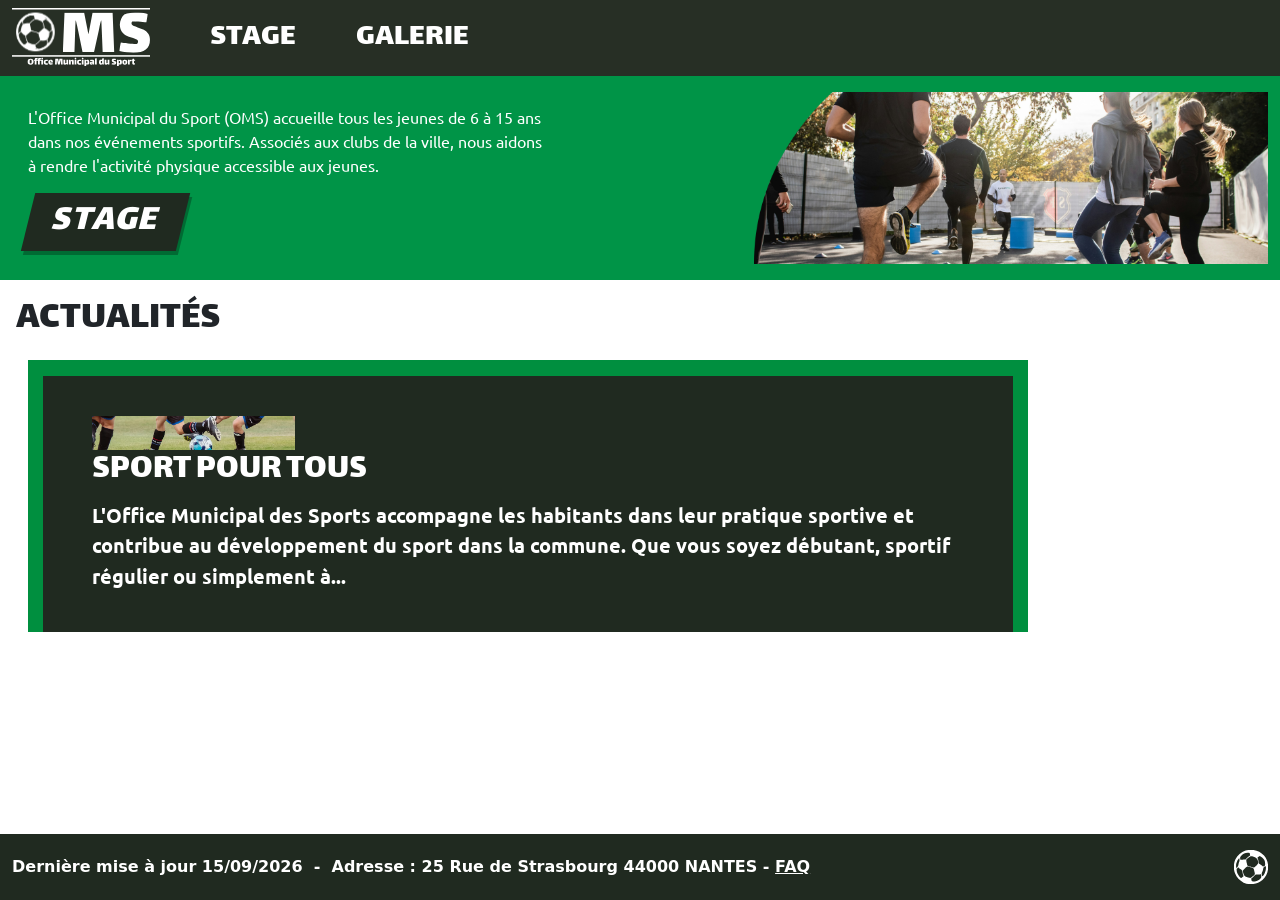
<file: HTML/index.html>
<!DOCTYPE html>
<html lang="fr">

<head>
    <meta charset="UTF-8">
    <meta name="viewport" content="width=device-width, initial-scale=1.0">
    <link href="https://cdn.jsdelivr.net/npm/bootstrap@5.3.8/dist/css/bootstrap.min.css" rel="stylesheet"
        integrity="sha384-sRIl4kxILFvY47J16cr9ZwB07vP4J8+LH7qKQnuqkuIAvNWLzeN8tE5YBujZqJLB" crossorigin="anonymous">
    <link rel="preconnect" href="https://fonts.googleapis.com">
    <link rel="preconnect" href="https://fonts.gstatic.com" crossorigin>
    <link href="https://fonts.googleapis.com/css2?family=Lalezar&family=Ubuntu:wght@400;500;700&display=swap"
        rel="stylesheet">
    <link rel="stylesheet" href="../CSS/index.css">
    <title>OMS</title>
</head>

<body>

    <div class="enrobage">
        <div class="prime-header">
            <header class="oms-header">

                <div class="container-fluid">

                    <div class="row align-items-center py-2">

                        <div class="col-auto logo">
                            <a href="index.html" aria-label="Retour à l'accueil">
                                <img src="../Annexes/Images/logo_OMS.svg" alt="Logo OMS - Office Municipal du Sport">
                            </a>
                        </div>

                        <div class="col d-flex justify-content-center justify-content-lg-start ps-lg-5">
                            <nav class="oms-nav" aria-label="Navigation principale">
                                <a href="stage.html">STAGE</a>
                                <a href="galerie.html">GALERIE</a>
                            </nav>
                        </div>

                    </div>

                </div>

            </header>
        </div>

        <!--CONTENT-->
        <main>
            <!--DESCRIPTION-->

            <header class="description py-3 overflow-hidden">

                <div class="container-fluid">
                    <div class="row align-items-center justify-content-between g-3">

                        <div class="col-12 col-md-5 d-flex flex-column align-items-start gap-3 mx-3">
                            <p class="mb-0">
                                L'Office Municipal du Sport (OMS) accueille tous les jeunes de 6 à 15 ans dans nos
                                événements sportifs. Associés aux clubs de la ville, nous aidons à rendre l'activité
                                physique accessible aux jeunes.
                            </p>
                            <a href="stage.html" class="btn btn-dark px-4 py-2 oms-btn">STAGE</a>
                        </div>

                        <div class="col-12 col-md-5">
                            <img src="../Annexes/Images/image_accueil.png" class="img-fluid" alt="image_accueil">
                        </div>
                    </div>

                </div>

            </header>

            <!--ACTUS-->

            <h1 class="mx-3 my-3 h_actu">ACTUALITÉS</h1>

            <div class="container-fluid">
                <article class="box_actu mx-3">

            <!--FOOTER-->
            <footer class="oms-footer py-3">
                <div class="box_text">
                    <img src="../Annexes/Images/enfants_football.png" alt="" class="ball-icon">
                    <h2 class="font-title">SPORT POUR TOUS</h2>
                    <p class="box_desc">L'Office Municipal des Sports accompagne les habitants dans leur pratique sportive et contribue au développement du sport dans la commune. Que vous soyez débutant, sportif régulier ou simplement à...</p>
                </div>
                </article>
            </div>

        </main>

        <!--FOOTER-->
        <footer class="oms-footer py-3">
            <!-- container-fluid : pleine largeur ; d-flex : Flexbox ; flex-wrap : retour à la ligne sur petit écran -->
            <!-- justify-content-between : éloigne le texte du logo ; align-items-center : centre verticalement ; gap-2 : espace entre les éléments -->
            <div class="container-fluid d-flex flex-wrap justify-content-between align-items-center gap-2">
                <p>Dernière mise à jour 15/09/2026&nbsp;&nbsp;-&nbsp;&nbsp;Adresse&nbsp;: 25 Rue de Strasbourg 44000
                    NANTES - <a href="FAQ.html">FAQ</a></p>
                <img src="../Annexes/Images/logo_ball_oms.svg" alt="" class="ball-icon">
            </div>
        </footer>
    </div>


</body>

</html>
</file>
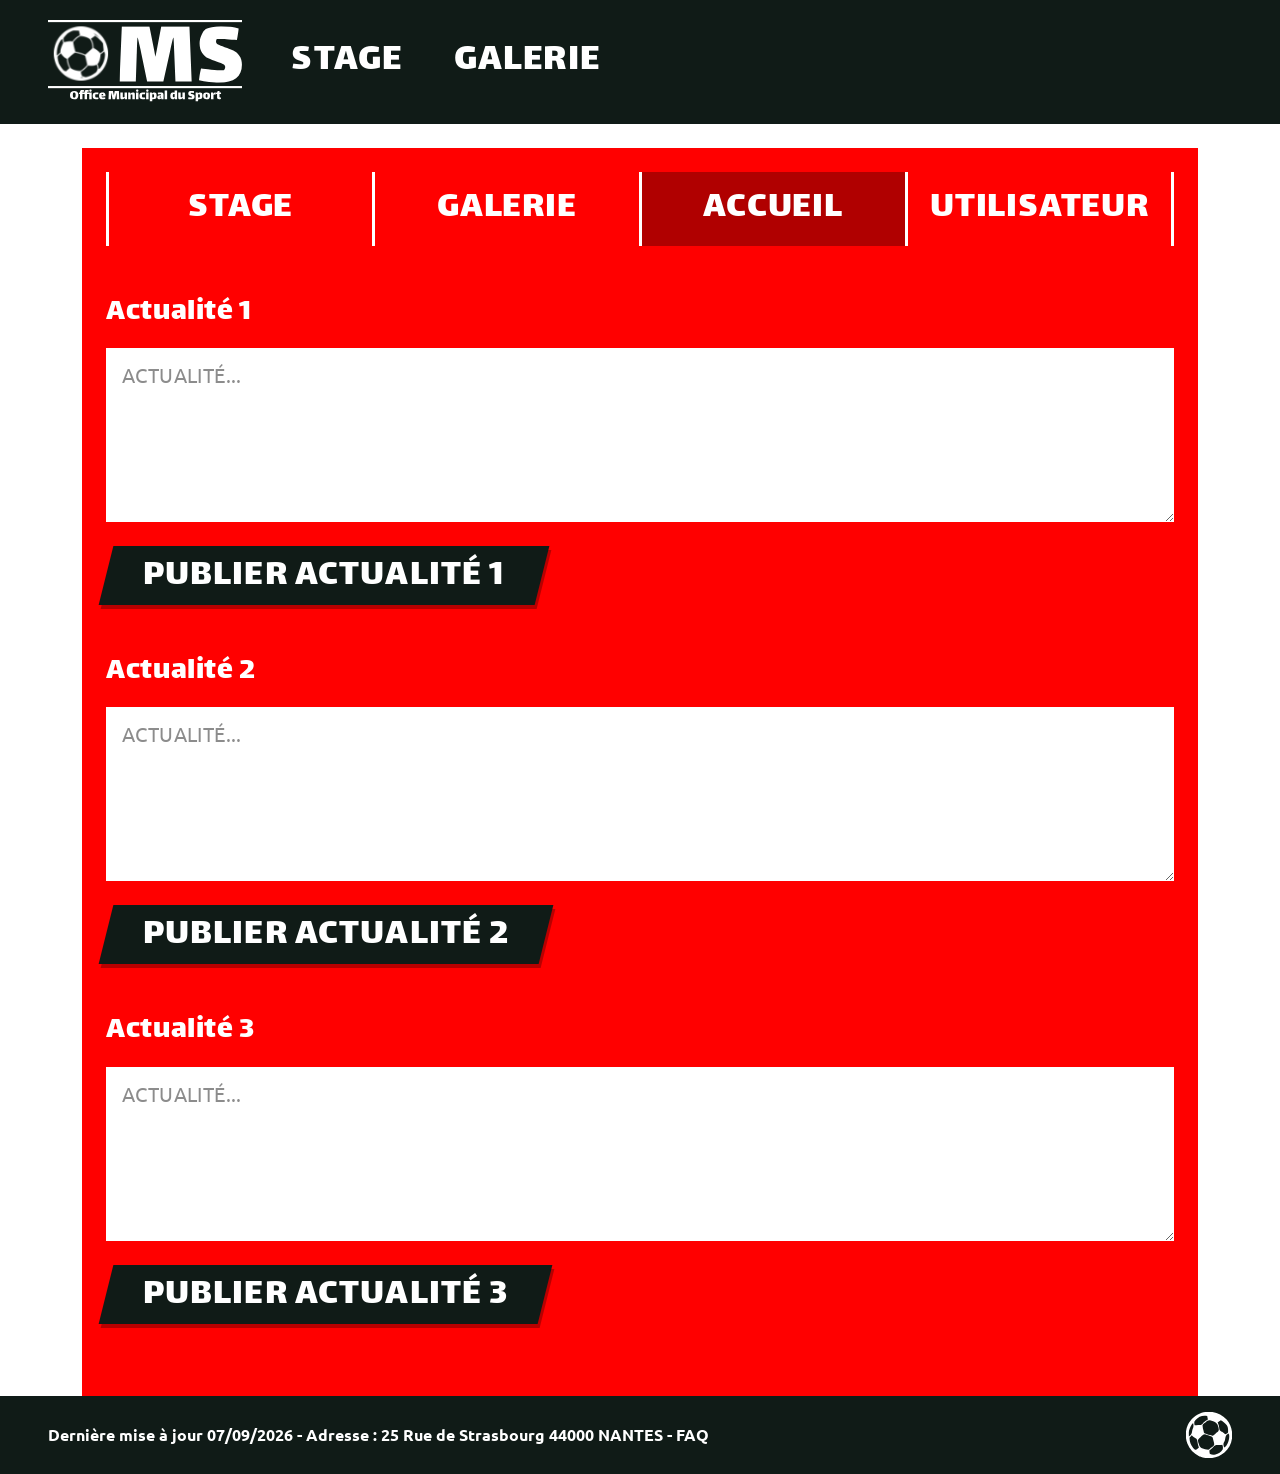
<file: HTML/Admin_Accueil.html>
<!doctype html>
<html lang="fr">
<head>
  <meta charset="utf-8">
  <meta name="viewport" content="width=device-width, initial-scale=1">
  <title>OMS | Admin – Accueil</title>
  <link rel="icon" type="image/svg+xml" href="../Annexes/Images/logo_ball_oms.svg">

  <!-- Bootstrap 5.3.8 (dernière version stable) -->
  <link href="https://cdn.jsdelivr.net/npm/bootstrap@5.3.8/dist/css/bootstrap.min.css" rel="stylesheet">

  <!-- Google Fonts : Lalezar (titres) + Ubuntu (texte) -->
  <link rel="preconnect" href="https://fonts.googleapis.com">
  <link rel="preconnect" href="https://fonts.gstatic.com" crossorigin>
  <link href="https://fonts.googleapis.com/css2?family=Lalezar&family=Ubuntu:ital,wght@0,300;0,400;0,500;0,700;1,400;1,700&display=swap" rel="stylesheet">

  <style>
    /* ============ OMS – Thème administration ============ */
    :root{
      --oms-rouge:#ff0000;
      --oms-rouge-fonce:#b00000;
      --oms-sombre:#101b17;
    }
    body{
      display:flex;flex-direction:column;min-height:100vh;
      font-family:'Ubuntu',Arial,Helvetica,sans-serif;
      background:#fff;
    }
    main{flex:1 0 auto;}
    .titre{font-family:'Lalezar','Arial Black',sans-serif;font-weight:400;letter-spacing:.02em;}

    /* ---- En-tête ---- */
    .oms-header{background:var(--oms-sombre);}
    .oms-logo{display:block;height:84px;width:auto;}
    .oms-header .nav-link{
      color:#fff;text-decoration:none;text-transform:uppercase;
      font-family:'Lalezar',sans-serif;font-size:2.5rem;line-height:1;
      letter-spacing:.03em;padding:.3rem 1.6rem;
    }
    .oms-header .nav-link:hover{color:#ff4d4d;}

    /* ---- Bandeau rouge ---- */
    .oms-rouge{background:var(--oms-rouge);}

    /* Le bandeau rouge remplit la hauteur jusqu'au pied de page */
    .oms-main{display:flex;flex-direction:column;}
    .oms-main>.container{display:flex;flex-direction:column;flex:1 1 auto;}
    .oms-main>.container>section{flex:1 1 auto;display:flex;flex-direction:column;}

    /* ---- Onglets de navigation admin ---- */
    .oms-tabs{display:flex;align-items:stretch;}
    .oms-tab{
      flex:1 1 0;display:flex;align-items:center;justify-content:center;
      padding:1.1rem 0;color:#fff;text-decoration:none;text-transform:uppercase;
      font-family:'Lalezar',sans-serif;font-size:2.4rem;line-height:1;letter-spacing:.02em;
    }
    .oms-tab:hover{color:#ffe1e1;}
    .oms-tab.actif{background:var(--oms-rouge-fonce);}
    .oms-tab.actif:hover{color:#fff;}
    .oms-sep{flex:0 0 3px;background:#fff;}

    /* ---- Liste des stages ---- */
    .oms-liste{background:var(--oms-rouge-fonce);}
    .oms-ligne{display:flex;align-items:center;gap:1rem;padding:.95rem 1.5rem;}
    .oms-ligne + .oms-ligne{border-top:2px solid #fff;}
    .oms-sport{font-family:'Lalezar',sans-serif;font-size:1.75rem;color:#fff;letter-spacing:.04em;min-width:230px;}
    .oms-date{flex:1 1 auto;color:#fff;font-weight:700;font-size:1.45rem;}

    /* ---- Boutons "parallelogramme" ---- */
    .oms-btn{
      display:inline-block;border:0;border-radius:0;cursor:pointer;
      background:var(--oms-sombre);color:#fff;
      font-family:'Lalezar',sans-serif;font-size:2.4rem;line-height:1.1;
      letter-spacing:.03em;text-transform:uppercase;
      padding:.6rem 2.3rem .45rem;transform:skewX(-14deg);
      box-shadow:3px 4px 0 rgba(0,0,0,.28);
    }
    .oms-btn>span{display:inline-block;transform:skewX(14deg);}
    .oms-btn:hover{background:#000;color:#fff;}
    .oms-btn--blanc{
      background:#fff;color:#111;font-family:'Ubuntu',sans-serif;font-weight:700;
      font-size:1rem;padding:.5rem 1.4rem .4rem;letter-spacing:.02em;
    }
    .oms-btn--blanc:hover{background:#f2f2f2;color:#000;}
    .oms-btn--x{
      width:48px;height:42px;padding:0;background:#fff;color:#000;
      font-family:'Ubuntu',sans-serif;font-weight:900;font-size:1.2rem;
      display:inline-flex;align-items:center;justify-content:center;
    }
    .oms-btn--x:hover{background:#e8e8e8;color:#b63b3b;}

    /* ---- Champs de formulaire ---- */
    .oms-champ{
      border:0;border-radius:0;background:#fff;color:#111;
      font-size:1.25rem;padding:.75rem 1rem;box-shadow:none;
    }
    .oms-champ::placeholder{color:#8c8c8c;text-transform:uppercase;letter-spacing:.02em;}
    .oms-champ:focus{border-color:transparent;outline:0;box-shadow:none;background:#fff;color:#111;}
    .oms-champ--actu{min-height:235px;}

    /* ---- Accueil / actualités ---- */
    .oms-actu-titre{color:#fff;font-size:2rem;}

    /* ---- Pied de page ---- */
    .oms-footer{background:var(--oms-sombre);color:#fff;flex-shrink:0;}
    .oms-footer .ballon{width:46px;height:46px;display:block;}

    /* ---- Responsive ---- */
    @media (max-width: 991.98px){
      .oms-logo{height:58px;}
      .oms-header .nav-link{font-size:1.5rem;padding:.3rem .8rem;}
      .oms-tab{font-size:1.5rem;}
      .oms-h1{font-size:2.9rem;}
      .oms-btn{font-size:1.45rem;padding:.5rem 1.3rem .4rem;}
      .oms-sport{font-size:1.25rem;min-width:0;}
      .oms-date{font-size:1.05rem;}
      .oms-ligne{flex-wrap:wrap;gap:.5rem;padding:.8rem 1rem;}
      .oms-date{flex:1 1 100%;order:5;}
      .oms-actu-titre{font-size:1.5rem;}
      .oms-champ{font-size:1rem;}
    }
  </style>
</head>
<body>

  <!-- ===================== EN-TÊTE ===================== -->
  <header class="oms-header py-2">
    <div class="container-fluid px-4 px-lg-5 d-flex align-items-center" style="min-height:108px;">
      <a href="index.html" class="d-flex align-items-center me-4" aria-label="Accueil OMS">
        <img src="../Annexes/Images/logo_OMS.svg" alt="OMS – Office Municipal du Sport" class="oms-logo">
      </a>
      <nav class="d-flex align-items-center" aria-label="Navigation principale">
        <a class="nav-link" href="stage.html">Stage</a>
        <a class="nav-link" href="galerie.html">Galerie</a>
      </nav>
    </div>
  </header>

  <!-- ===================== ACCUEIL / ACTUALITÉS ===================== -->
  <main class="oms-main pt-4 pb-0">
    <div class="container">
      <section class="oms-rouge p-4 p-lg-4">

        <nav class="oms-tabs mb-4 mb-lg-5" aria-label="Navigation administration">
          <span class="oms-sep" aria-hidden="true"></span>
          <a class="oms-tab" href="Admin_Stage.html">Stage</a>
          <span class="oms-sep" aria-hidden="true"></span>
          <a class="oms-tab" href="Admin_Galerie.html">Galerie</a>
          <span class="oms-sep" aria-hidden="true"></span>
          <a class="oms-tab actif" href="Admin_Accueil.html" aria-current="page">Accueil</a>
          <span class="oms-sep" aria-hidden="true"></span>
          <a class="oms-tab" href="Admin_Utilisateur.html">Utilisateur</a>
          <span class="oms-sep" aria-hidden="true"></span>

        </nav>
        <div class="d-grid gap-5 mb-5">
        <div>
          <h2 class="titre oms-actu-titre text-white mb-3">Actualité 1</h2>
          <label for="actualite1" class="visually-hidden">Actualité 1</label>
          <textarea class="form-control oms-champ oms-champ--actu mb-4" id="actualite1" name="actualite1" rows="5" placeholder="Actualité..."></textarea>
          <button type="button" class="oms-btn"><span>Publier actualité 1</span></button>
        </div>

        <div>
          <h2 class="titre oms-actu-titre text-white mb-3">Actualité 2</h2>
          <label for="actualite2" class="visually-hidden">Actualité 2</label>
          <textarea class="form-control oms-champ oms-champ--actu mb-4" id="actualite2" name="actualite2" rows="5" placeholder="Actualité..."></textarea>
          <button type="button" class="oms-btn"><span>Publier actualité 2</span></button>
        </div>

        <div>
          <h2 class="titre oms-actu-titre text-white mb-3">Actualité 3</h2>
          <label for="actualite3" class="visually-hidden">Actualité 3</label>
          <textarea class="form-control oms-champ oms-champ--actu mb-4" id="actualite3" name="actualite3" rows="5" placeholder="Actualité..."></textarea>
          <button type="button" class="oms-btn"><span>Publier actualité 3</span></button>
        </div>
        </div>
      </section>
    </div>
  </main>

  <!-- ===================== PIED DE PAGE ===================== -->
  <footer class="oms-footer">
    <div class="container-fluid px-4 px-lg-5 d-flex align-items-center justify-content-between py-3">
      <p class="mb-0 fw-bold" style="font-size:1rem;">
        Dernière mise à jour 07/09/2026 - Adresse : 25 Rue de Strasbourg 44000 NANTES -
        <a href="#" class="text-white text-decoration-none">FAQ</a>
      </p>
      <img src="../Annexes/Images/logo_ball_oms.svg" alt="" class="ballon" aria-hidden="true">
    </div>
  </footer>

  <script src="https://cdn.jsdelivr.net/npm/bootstrap@5.3.8/dist/js/bootstrap.bundle.min.js"></script>
</body>
</html>
</file>
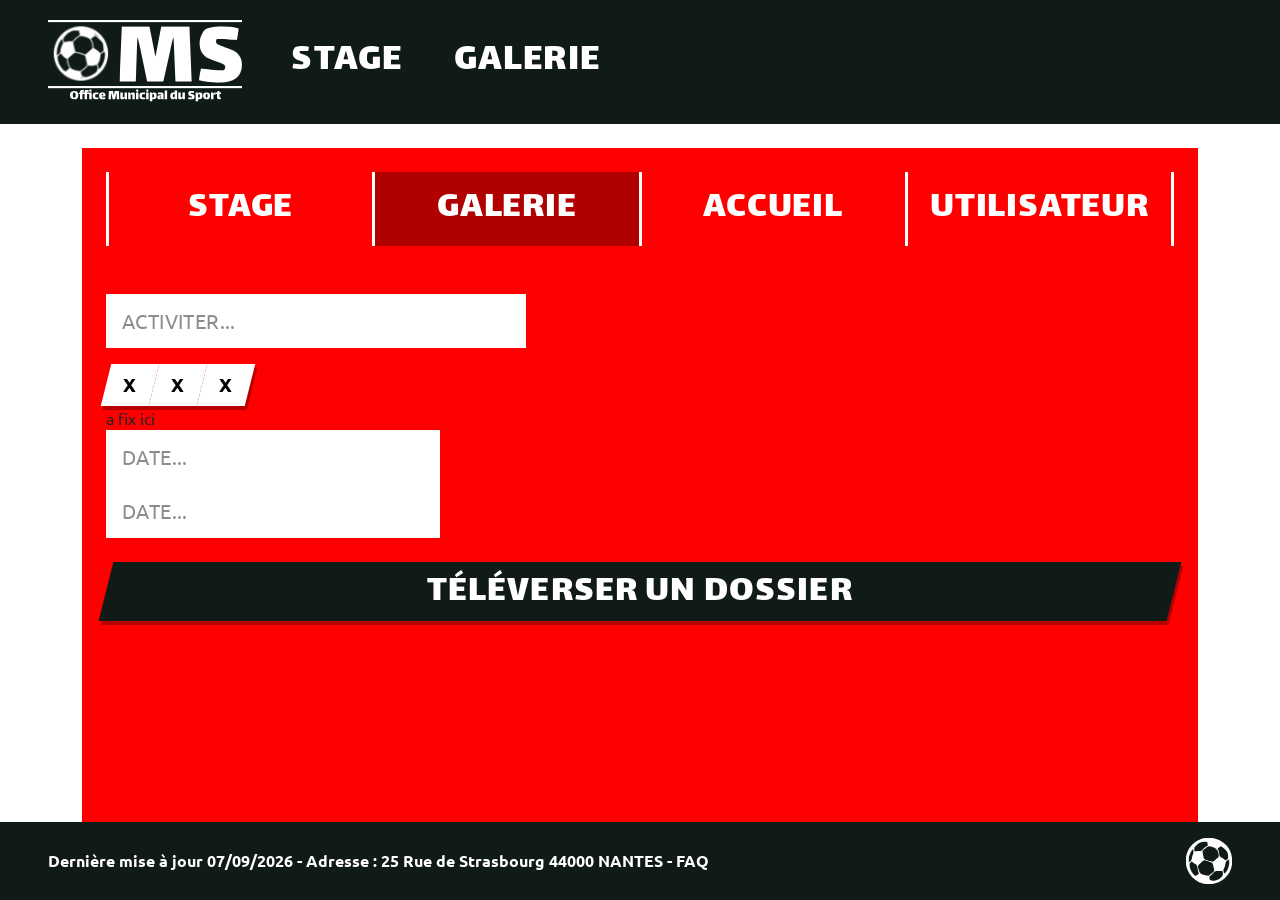
<file: HTML/Admin_création_stage.html>
<!doctype html>
<html lang="fr">

<head>
    <meta charset="utf-8">
    <meta name="viewport" content="width=device-width, initial-scale=1">
    <title>OMS | Admin – Galerie</title>
    <link rel="icon" type="image/svg+xml" href="../Annexes/Images/logo_ball_oms.svg">

    <!-- Bootstrap 5.3.8 (dernière version stable) -->
    <link href="https://cdn.jsdelivr.net/npm/bootstrap@5.3.8/dist/css/bootstrap.min.css" rel="stylesheet">

    <!-- Google Fonts : Lalezar (titres) + Ubuntu (texte) -->
    <link rel="preconnect" href="https://fonts.googleapis.com">
    <link rel="preconnect" href="https://fonts.gstatic.com" crossorigin>
    <link
        href="https://fonts.googleapis.com/css2?family=Lalezar&family=Ubuntu:ital,wght@0,300;0,400;0,500;0,700;1,400;1,700&display=swap"
        rel="stylesheet">

    <style>
        /* ============ OMS – Thème administration ============ */
        :root {
            --oms-rouge: #ff0000;
            --oms-rouge-fonce: #b00000;
            --oms-sombre: #101b17;
        }

        body {
            display: flex;
            flex-direction: column;
            min-height: 100vh;
            font-family: 'Ubuntu', Arial, Helvetica, sans-serif;
            background: #fff;
        }

        main {
            flex: 1 0 auto;
        }

        .titre {
            font-family: 'Lalezar', 'Arial Black', sans-serif;
            font-weight: 400;
            letter-spacing: .02em;
        }

        /* ---- En-tête ---- */
        .oms-header {
            background: var(--oms-sombre);
        }

        .oms-logo {
            display: block;
            height: 84px;
            width: auto;
        }

        .oms-header .nav-link {
            color: #fff;
            text-decoration: none;
            text-transform: uppercase;
            font-family: 'Lalezar', sans-serif;
            font-size: 2.5rem;
            line-height: 1;
            letter-spacing: .03em;
            padding: .3rem 1.6rem;
        }

        .oms-header .nav-link:hover {
            color: #ff4d4d;
        }

        /* ---- Bandeau rouge ---- */
        .oms-rouge {
            background: var(--oms-rouge);
        }

        /* Le bandeau rouge remplit la hauteur jusqu'au pied de page */
        .oms-main {
            display: flex;
            flex-direction: column;
        }

        .oms-main>.container {
            display: flex;
            flex-direction: column;
            flex: 1 1 auto;
        }

        .oms-main>.container>section {
            flex: 1 1 auto;
            display: flex;
            flex-direction: column;
        }

        /* ---- Onglets de navigation admin ---- */
        .oms-tabs {
            display: flex;
            align-items: stretch;
        }

        .oms-tab {
            flex: 1 1 0;
            display: flex;
            align-items: center;
            justify-content: center;
            padding: 1.1rem 0;
            color: #fff;
            text-decoration: none;
            text-transform: uppercase;
            font-family: 'Lalezar', sans-serif;
            font-size: 2.4rem;
            line-height: 1;
            letter-spacing: .02em;
        }

        .oms-tab:hover {
            color: #ffe1e1;
        }

        .oms-tab.actif {
            background: var(--oms-rouge-fonce);
        }

        .oms-tab.actif:hover {
            color: #fff;
        }

        .oms-sep {
            flex: 0 0 3px;
            background: #fff;
        }

        /* ---- Liste des stages ---- */
        .oms-liste {
            background: var(--oms-rouge-fonce);
        }

        .oms-ligne {
            display: flex;
            align-items: center;
            gap: 1rem;
            padding: .95rem 1.5rem;
        }

        .oms-ligne+.oms-ligne {
            border-top: 2px solid #fff;
        }

        .oms-sport {
            font-family: 'Lalezar', sans-serif;
            font-size: 1.75rem;
            color: #fff;
            letter-spacing: .04em;
            min-width: 230px;
        }

        .oms-date {
            flex: 1 1 auto;
            color: #fff;
            font-weight: 700;
            font-size: 1.45rem;
        }

        /* ---- Boutons "parallelogramme" ---- */
        .oms-btn {
            display: inline-block;
            border: 0;
            border-radius: 0;
            cursor: pointer;
            background: var(--oms-sombre);
            color: #fff;
            font-family: 'Lalezar', sans-serif;
            font-size: 2.4rem;
            line-height: 1.1;
            letter-spacing: .03em;
            text-transform: uppercase;
            padding: .6rem 2.3rem .45rem;
            transform: skewX(-14deg);
            box-shadow: 3px 4px 0 rgba(0, 0, 0, .28);
        }

        .oms-btn>span {
            display: inline-block;
            transform: skewX(14deg);
        }

        .oms-btn:hover {
            background: #000;
            color: #fff;
        }

        .oms-btn--blanc {
            background: #fff;
            color: #111;
            font-family: 'Ubuntu', sans-serif;
            font-weight: 700;
            font-size: 1rem;
            padding: .5rem 1.4rem .4rem;
            letter-spacing: .02em;
        }

        .oms-btn--blanc:hover {
            background: #f2f2f2;
            color: #000;
        }

        .oms-btn--x {
            width: 48px;
            height: 42px;
            padding: 0;
            background: #fff;
            color: #000;
            font-family: 'Ubuntu', sans-serif;
            font-weight: 900;
            font-size: 1.2rem;
            display: inline-flex;
            align-items: center;
            justify-content: center;
        }

        .oms-btn--x:hover {
            background: #e8e8e8;
            color: #000;
        }

        /* ---- Champs de formulaire ---- */
        .oms-champ {
            border: 0;
            border-radius: 0;
            background: #fff;
            color: #111;
            font-size: 1.25rem;
            padding: .75rem 1rem;
            box-shadow: none;
        }

        .oms-champ::placeholder {
            color: #8c8c8c;
            text-transform: uppercase;
            letter-spacing: .02em;
        }

        .oms-champ:focus {
            border-color: transparent;
            outline: 0;
            box-shadow: none;
            background: #fff;
            color: #111;
        }

        .oms-champ--actu {
            min-height: 235px;
        }

        /* ---- Accueil / actualités ---- */
        .oms-actu-titre {
            color: #fff;
            font-size: 2rem;
        }

        /* ---- Pied de page ---- */
        .oms-footer {
            background: var(--oms-sombre);
            color: #fff;
            flex-shrink: 0;
        }

        .oms-footer .ballon {
            width: 46px;
            height: 46px;
            display: block;
        }

        /* ---- Responsive ---- */
        @media (max-width: 991.98px) {
            .oms-logo {
                height: 58px;
            }

            .oms-header .nav-link {
                font-size: 1.5rem;
                padding: .3rem .8rem;
            }

            .oms-tab {
                font-size: 1.5rem;
            }

            .oms-h1 {
                font-size: 2.9rem;
            }

            .oms-btn {
                font-size: 1.45rem;
                padding: .5rem 1.3rem .4rem;
            }

            .oms-sport {
                font-size: 1.25rem;
                min-width: 0;
            }

            .oms-date {
                font-size: 1.05rem;
            }

            .oms-ligne {
                flex-wrap: wrap;
                gap: .5rem;
                padding: .8rem 1rem;
            }

            .oms-date {
                flex: 1 1 100%;
                order: 5;
            }

            .oms-actu-titre {
                font-size: 1.5rem;
            }

            .oms-champ {
                font-size: 1rem;
            }
        }
    </style>
</head>

<body>

    <!-- ===================== EN-TÊTE ===================== -->
    <header class="oms-header py-2">
        <div class="container-fluid px-4 px-lg-5 d-flex align-items-center" style="min-height:108px;">
            <a href="index.html" class="d-flex align-items-center me-4" aria-label="Accueil OMS">
                <img src="../Annexes/Images/logo_OMS.svg" alt="OMS – Office Municipal du Sport" class="oms-logo">
            </a>
            <nav class="d-flex align-items-center" aria-label="Navigation principale">
                <a class="nav-link" href="stage.html">Stage</a>
                <a class="nav-link" href="galerie.html">Galerie</a>
            </nav>
        </div>
    </header>

    <!-- ===================== GALERIE ===================== -->
    <main class="oms-main pt-4 pb-0">
        <div class="container">
            <section class="oms-rouge p-4 p-lg-4">

                <nav class="oms-tabs mb-4 mb-lg-5" aria-label="Navigation administration">
                    <span class="oms-sep" aria-hidden="true"></span>
                    <a class="oms-tab" href="Admin_Stage.html">Stage</a>
                    <span class="oms-sep" aria-hidden="true"></span>
                    <a class="oms-tab actif" href="Admin_Galerie.html" aria-current="page">Galerie</a>
                    <span class="oms-sep" aria-hidden="true"></span>
                    <a class="oms-tab" href="Admin_Accueil.html">Accueil</a>
                    <span class="oms-sep" aria-hidden="true"></span>
                    <a class="oms-tab" href="Admin_Utilisateur.html">Utilisateur</a>
                    <span class="oms-sep" aria-hidden="true"></span>

                </nav>

                <div class="mb-3" style="max-width:420px;">
                    <label for="activiter" class="visually-hidden">Activité... </label>
                    <input type="text" class="form-control oms-champ" id="activiter" name="activiter"
                        placeholder="Activiter...">
                </div>

                <div class="btn-group conti">
                    <button type="button" class="oms-btn oms-btn--x"
                        aria-label="chekbox jeux de balle"><span>X</span></button>

                    <button type="button" class="oms-btn oms-btn--x"
                        aria-label="chekbox jeux en mer"><span>X</span></button>
                    <button type="button" class="oms-btn oms-btn--x"
                        aria-label="chekbox jeux de boules"><span>X</span></button>
                </div>
                a fix ici
            <div class="d-flex flex-wrap">
                <div class="mb-4 " style="max-width:420px;">
                    <label for="date" class="visually-hidden">Date</label>
                    <input type="text" class="form-control oms-champ" id="date" name="date" placeholder="Date...">

                    <label for="date" class="visually-hidden">Date</label>
                    <input type="text" class="form-control oms-champ" id="date" name="date" placeholder="Date...">
                </div>
            </div>
        
                <button type="button" class="oms-btn"><span>Téléverser un dossier</span></button>

            </section>
        </div>
    </main>

    <!-- ===================== PIED DE PAGE ===================== -->
    <footer class="oms-footer">
        <div class="container-fluid px-4 px-lg-5 d-flex align-items-center justify-content-between py-3">
            <p class="mb-0 fw-bold" style="font-size:1rem;">
                Dernière mise à jour 07/09/2026 - Adresse : 25 Rue de Strasbourg 44000 NANTES -
                <a href="#" class="text-white text-decoration-none">FAQ</a>
            </p>
            <img src="../Annexes/Images/logo_ball_oms.svg" alt="" class="ballon" aria-hidden="true">
        </div>
    </footer>

    <script src="https://cdn.jsdelivr.net/npm/bootstrap@5.3.8/dist/js/bootstrap.bundle.min.js"></script>
</body>

</html>
</file>
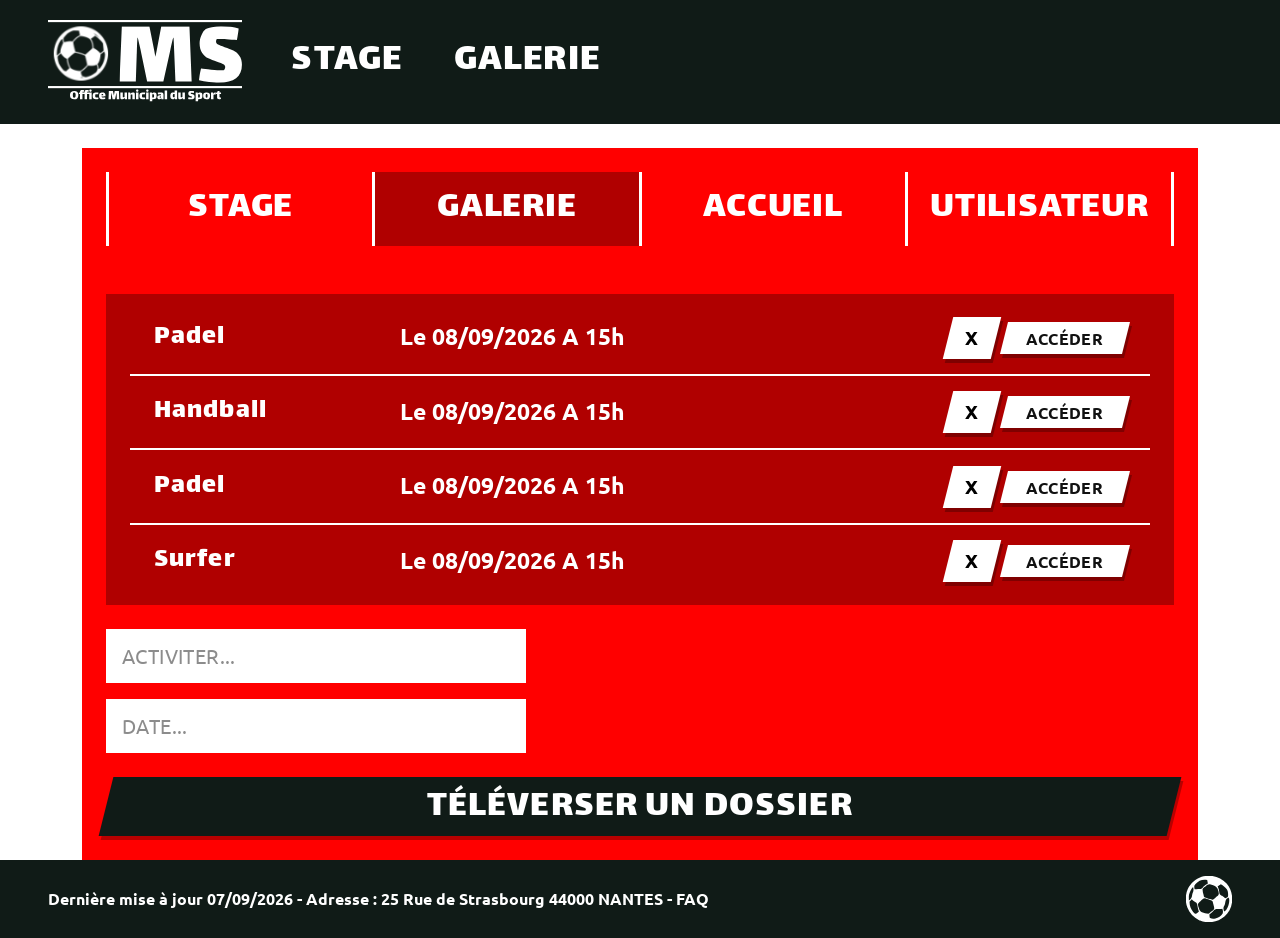
<file: HTML/Admin_Galerie.html>
<!doctype html>
<html lang="fr">
<head>
  <meta charset="utf-8">
  <meta name="viewport" content="width=device-width, initial-scale=1">
  <title>OMS | Admin – Galerie</title>
  <link rel="icon" type="image/svg+xml" href="../Annexes/Images/logo_ball_oms.svg">

  <!-- Bootstrap 5.3.8 (dernière version stable) -->
  <link href="https://cdn.jsdelivr.net/npm/bootstrap@5.3.8/dist/css/bootstrap.min.css" rel="stylesheet">

  <!-- Google Fonts : Lalezar (titres) + Ubuntu (texte) -->
  <link rel="preconnect" href="https://fonts.googleapis.com">
  <link rel="preconnect" href="https://fonts.gstatic.com" crossorigin>
  <link href="https://fonts.googleapis.com/css2?family=Lalezar&family=Ubuntu:ital,wght@0,300;0,400;0,500;0,700;1,400;1,700&display=swap" rel="stylesheet">

  <style>
    /* ============ OMS – Thème administration ============ */
    :root{
      --oms-rouge:#ff0000;
      --oms-rouge-fonce:#b00000;
      --oms-sombre:#101b17;
    }
    body{
      display:flex;flex-direction:column;min-height:100vh;
      font-family:'Ubuntu',Arial,Helvetica,sans-serif;
      background:#fff;
    }
    main{flex:1 0 auto;}
    .titre{font-family:'Lalezar','Arial Black',sans-serif;font-weight:400;letter-spacing:.02em;}

    /* ---- En-tête ---- */
    .oms-header{background:var(--oms-sombre);}
    .oms-logo{display:block;height:84px;width:auto;}
    .oms-header .nav-link{
      color:#fff;text-decoration:none;text-transform:uppercase;
      font-family:'Lalezar',sans-serif;font-size:2.5rem;line-height:1;
      letter-spacing:.03em;padding:.3rem 1.6rem;
    }
    .oms-header .nav-link:hover{color:#ff4d4d;}

    /* ---- Bandeau rouge ---- */
    .oms-rouge{background:var(--oms-rouge);}

    /* Le bandeau rouge remplit la hauteur jusqu'au pied de page */
    .oms-main{display:flex;flex-direction:column;}
    .oms-main>.container{display:flex;flex-direction:column;flex:1 1 auto;}
    .oms-main>.container>section{flex:1 1 auto;display:flex;flex-direction:column;}

    /* ---- Onglets de navigation admin ---- */
    .oms-tabs{display:flex;align-items:stretch;}
    .oms-tab{
      flex:1 1 0;display:flex;align-items:center;justify-content:center;
      padding:1.1rem 0;color:#fff;text-decoration:none;text-transform:uppercase;
      font-family:'Lalezar',sans-serif;font-size:2.4rem;line-height:1;letter-spacing:.02em;
    }
    .oms-tab:hover{color:#ffe1e1;}
    .oms-tab.actif{background:var(--oms-rouge-fonce);}
    .oms-tab.actif:hover{color:#fff;}
    .oms-sep{flex:0 0 3px;background:#fff;}

    /* ---- Liste des stages ---- */
    .oms-liste{background:var(--oms-rouge-fonce);}
    .oms-ligne{display:flex;align-items:center;gap:1rem;padding:.95rem 1.5rem;}
    .oms-ligne + .oms-ligne{border-top:2px solid #fff;}
    .oms-sport{font-family:'Lalezar',sans-serif;font-size:1.75rem;color:#fff;letter-spacing:.04em;min-width:230px;}
    .oms-date{flex:1 1 auto;color:#fff;font-weight:700;font-size:1.45rem;}

    /* ---- Boutons "parallelogramme" ---- */
    .oms-btn{
      display:inline-block;border:0;border-radius:0;cursor:pointer;
      background:var(--oms-sombre);color:#fff;
      font-family:'Lalezar',sans-serif;font-size:2.4rem;line-height:1.1;
      letter-spacing:.03em;text-transform:uppercase;
      padding:.6rem 2.3rem .45rem;transform:skewX(-14deg);
      box-shadow:3px 4px 0 rgba(0,0,0,.28);
    }
    .oms-btn>span{display:inline-block;transform:skewX(14deg);}
    .oms-btn:hover{background:#000;color:#fff;}
    .oms-btn--blanc{
      background:#fff;color:#111;font-family:'Ubuntu',sans-serif;font-weight:700;
      font-size:1rem;padding:.5rem 1.4rem .4rem;letter-spacing:.02em;
    }
    .oms-btn--blanc:hover{background:#f2f2f2;color:#000;}
    .oms-btn--x{
      width:48px;height:42px;padding:0;background:#fff;color:#000;
      font-family:'Ubuntu',sans-serif;font-weight:900;font-size:1.2rem;
      display:inline-flex;align-items:center;justify-content:center;
    }
    .oms-btn--x:hover{background:#e8e8e8;color:#000;}

    /* ---- Champs de formulaire ---- */
    .oms-champ{
      border:0;border-radius:0;background:#fff;color:#111;
      font-size:1.25rem;padding:.75rem 1rem;box-shadow:none;
    }
    .oms-champ::placeholder{color:#8c8c8c;text-transform:uppercase;letter-spacing:.02em;}
    .oms-champ:focus{border-color:transparent;outline:0;box-shadow:none;background:#fff;color:#111;}
    .oms-champ--actu{min-height:235px;}

    /* ---- Accueil / actualités ---- */
    .oms-actu-titre{color:#fff;font-size:2rem;}

    /* ---- Pied de page ---- */
    .oms-footer{background:var(--oms-sombre);color:#fff;flex-shrink:0;}
    .oms-footer .ballon{width:46px;height:46px;display:block;}

    /* ---- Responsive ---- */
    @media (max-width: 991.98px){
      .oms-logo{height:58px;}
      .oms-header .nav-link{font-size:1.5rem;padding:.3rem .8rem;}
      .oms-tab{font-size:1.5rem;}
      .oms-h1{font-size:2.9rem;}
      .oms-btn{font-size:1.45rem;padding:.5rem 1.3rem .4rem;}
      .oms-sport{font-size:1.25rem;min-width:0;}
      .oms-date{font-size:1.05rem;}
      .oms-ligne{flex-wrap:wrap;gap:.5rem;padding:.8rem 1rem;}
      .oms-date{flex:1 1 100%;order:5;}
      .oms-actu-titre{font-size:1.5rem;}
      .oms-champ{font-size:1rem;}
    }
  </style>
</head>
<body>

  <!-- ===================== EN-TÊTE ===================== -->
  <header class="oms-header py-2">
    <div class="container-fluid px-4 px-lg-5 d-flex align-items-center" style="min-height:108px;">
      <a href="index.html" class="d-flex align-items-center me-4" aria-label="Accueil OMS">
        <img src="../Annexes/Images/logo_OMS.svg" alt="OMS – Office Municipal du Sport" class="oms-logo">
      </a>
      <nav class="d-flex align-items-center" aria-label="Navigation principale">
        <a class="nav-link" href="stage.html">Stage</a>
        <a class="nav-link" href="galerie.html">Galerie</a>
      </nav>
    </div>
  </header>

  <!-- ===================== GALERIE ===================== -->
  <main class="oms-main pt-4 pb-0">
    <div class="container">
      <section class="oms-rouge p-4 p-lg-4">

        <nav class="oms-tabs mb-4 mb-lg-5" aria-label="Navigation administration">
          <span class="oms-sep" aria-hidden="true"></span>
          <a class="oms-tab" href="Admin_Stage.html">Stage</a>
          <span class="oms-sep" aria-hidden="true"></span>
          <a class="oms-tab actif" href="Admin_Galerie.html" aria-current="page">Galerie</a>
          <span class="oms-sep" aria-hidden="true"></span>
          <a class="oms-tab" href="Admin_Accueil.html">Accueil</a>
          <span class="oms-sep" aria-hidden="true"></span>
          <a class="oms-tab" href="Admin_Utilisateur.html">Utilisateur</a>
          <span class="oms-sep" aria-hidden="true"></span>

        </nav>

        <div class="oms-liste px-3 px-lg-4 py-2 mb-4">
          <div class="oms-ligne">
            <span class="oms-sport">Padel</span>
            <span class="oms-date">Le 08/09/2026 A 15h</span>
            <div class="d-flex align-items-center gap-2">
              <button type="button" class="oms-btn oms-btn--x" aria-label="Supprimer le stage Padel"><span>X</span></button>
              <button type="button" class="oms-btn oms-btn--blanc"><span>Accéder</span></button>
            </div>
          </div>
          <div class="oms-ligne">
            <span class="oms-sport">Handball</span>
            <span class="oms-date">Le 08/09/2026 A 15h</span>
            <div class="d-flex align-items-center gap-2">
              <button type="button" class="oms-btn oms-btn--x" aria-label="Supprimer le stage Handball"><span>X</span></button>
              <button type="button" class="oms-btn oms-btn--blanc"><span>Accéder</span></button>
            </div>
          </div>
          <div class="oms-ligne">
            <span class="oms-sport">Padel</span>
            <span class="oms-date">Le 08/09/2026 A 15h</span>
            <div class="d-flex align-items-center gap-2">
              <button type="button" class="oms-btn oms-btn--x" aria-label="Supprimer le stage Padel"><span>X</span></button>
              <button type="button" class="oms-btn oms-btn--blanc"><span>Accéder</span></button>
            </div>
          </div>
          <div class="oms-ligne">
            <span class="oms-sport">Surfer</span>
            <span class="oms-date">Le 08/09/2026 A 15h</span>
            <div class="d-flex align-items-center gap-2">
              <button type="button" class="oms-btn oms-btn--x" aria-label="Supprimer le stage Surfer"><span>X</span></button>
              <button type="button" class="oms-btn oms-btn--blanc"><span>Accéder</span></button>
            </div>
          </div>
        </div>

        <div class="mb-3" style="max-width:420px;">
          <label for="activiter" class="visually-hidden">Activiter</label>
          <input type="text" class="form-control oms-champ" id="activiter" name="activiter" placeholder="Activiter...">
        </div>
        <div class="mb-4" style="max-width:420px;">
          <label for="date" class="visually-hidden">Date</label>
          <input type="text" class="form-control oms-champ" id="date" name="date" placeholder="Date...">
        </div>

        <button type="button" class="oms-btn"><span>Téléverser un dossier</span></button>

      </section>
    </div>
  </main>

  <!-- ===================== PIED DE PAGE ===================== -->
  <footer class="oms-footer">
    <div class="container-fluid px-4 px-lg-5 d-flex align-items-center justify-content-between py-3">
      <p class="mb-0 fw-bold" style="font-size:1rem;">
        Dernière mise à jour 07/09/2026 - Adresse : 25 Rue de Strasbourg 44000 NANTES -
        <a href="#" class="text-white text-decoration-none">FAQ</a>
      </p>
      <img src="../Annexes/Images/logo_ball_oms.svg" alt="" class="ballon" aria-hidden="true">
    </div>
  </footer>

  <script src="https://cdn.jsdelivr.net/npm/bootstrap@5.3.8/dist/js/bootstrap.bundle.min.js"></script>
</body>
</html>
</file>
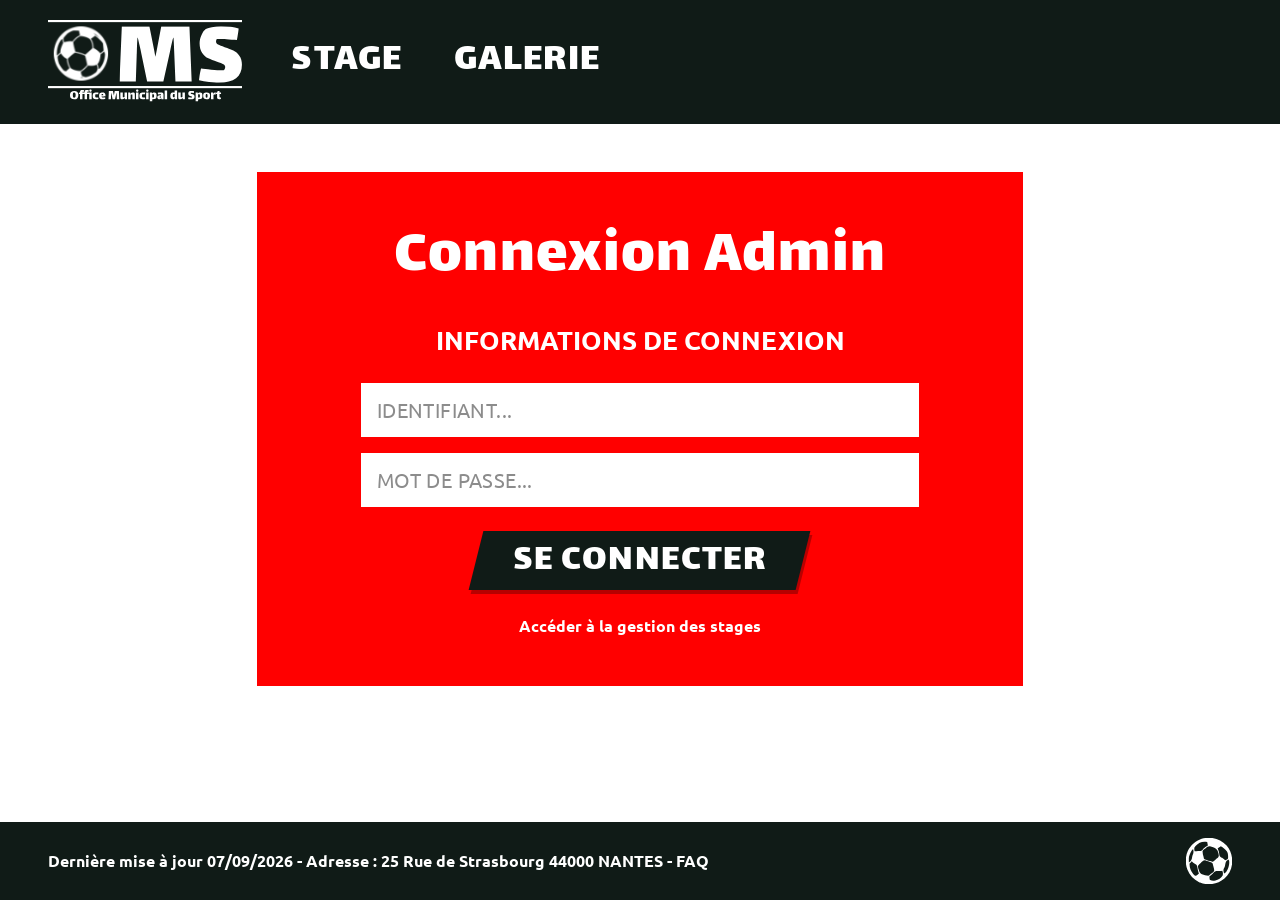
<file: HTML/Admin_login.html>
<!doctype html>
<html lang="fr">
<head>
  <meta charset="utf-8">
  <meta name="viewport" content="width=device-width, initial-scale=1">
  <title>OMS | Connexion Admin</title>
  <link rel="icon" type="image/svg+xml" href="../Annexes/Images/logo_ball_oms.svg">

  <!-- Bootstrap 5.3.8 (dernière version stable) -->
  <link href="https://cdn.jsdelivr.net/npm/bootstrap@5.3.8/dist/css/bootstrap.min.css" rel="stylesheet">

  <!-- Google Fonts : Lalezar (titres) + Ubuntu (texte) -->
  <link rel="preconnect" href="https://fonts.googleapis.com">
  <link rel="preconnect" href="https://fonts.gstatic.com" crossorigin>
  <link href="https://fonts.googleapis.com/css2?family=Lalezar&family=Ubuntu:ital,wght@0,300;0,400;0,500;0,700;1,400;1,700&display=swap" rel="stylesheet">

  <style>
    /* ============ OMS – Thème administration ============ */
    :root{
      --oms-rouge:#ff0000;
      --oms-rouge-fonce:#b00000;
      --oms-sombre:#101b17;
    }
    body{
      display:flex;flex-direction:column;min-height:100vh;
      font-family:'Ubuntu',Arial,Helvetica,sans-serif;
      background:#fff;
    }
    main{flex:1 0 auto;}
    .titre{font-family:'Lalezar','Arial Black',sans-serif;font-weight:400;letter-spacing:.02em;}

    /* ---- En-tête ---- */
    .oms-header{background:var(--oms-sombre);}
    .oms-logo{display:block;height:84px;width:auto;}
    .oms-header .nav-link{
      color:#fff;text-decoration:none;text-transform:uppercase;
      font-family:'Lalezar',sans-serif;font-size:2.5rem;line-height:1;
      letter-spacing:.03em;padding:.3rem 1.6rem;
    }
    .oms-header .nav-link:hover{color:#ff4d4d;}

    /* ---- Bandeau rouge ---- */
    .oms-rouge{background:var(--oms-rouge);}

    /* ---- Onglets de navigation admin ---- */
    .oms-tabs{display:flex;align-items:stretch;}
    .oms-tab{
      flex:1 1 0;display:flex;align-items:center;justify-content:center;
      padding:1.1rem 0;color:#fff;text-decoration:none;text-transform:uppercase;
      font-family:'Lalezar',sans-serif;font-size:2.4rem;line-height:1;letter-spacing:.02em;
    }
    .oms-tab:hover{color:#ffe1e1;}
    .oms-tab.actif{background:var(--oms-rouge-fonce);}
    .oms-tab.actif:hover{color:#fff;}
    .oms-sep{flex:0 0 3px;background:#fff;}

    /* ---- Liste des stages ---- */
    .oms-liste{background:var(--oms-rouge-fonce);}
    .oms-ligne{display:flex;align-items:center;gap:1rem;padding:.95rem 1.5rem;}
    .oms-ligne + .oms-ligne{border-top:2px solid #fff;}
    .oms-sport{font-family:'Lalezar',sans-serif;font-size:1.75rem;color:#fff;letter-spacing:.04em;min-width:230px;}
    .oms-date{flex:1 1 auto;color:#fff;font-weight:700;font-size:1.45rem;}

    /* ---- Boutons "parallelogramme" ---- */
    .oms-btn{
      display:inline-block;border:0;border-radius:0;cursor:pointer;
      background:var(--oms-sombre);color:#fff;
      font-family:'Lalezar',sans-serif;font-size:2.4rem;line-height:1.1;
      letter-spacing:.03em;text-transform:uppercase;
      padding:.6rem 2.3rem .45rem;transform:skewX(-14deg);
      box-shadow:3px 4px 0 rgba(0,0,0,.28);
    }
    .oms-btn>span{display:inline-block;transform:skewX(14deg);}
    .oms-btn:hover{background:#000;color:#fff;}
    .oms-btn--blanc{
      background:#fff;color:#111;font-family:'Ubuntu',sans-serif;font-weight:700;
      font-size:1rem;padding:.5rem 1.4rem .4rem;letter-spacing:.02em;
    }
    .oms-btn--blanc:hover{background:#f2f2f2;color:#000;}
    .oms-btn--x{
      width:48px;height:42px;padding:0;background:#fff;color:#000;
      font-family:'Ubuntu',sans-serif;font-weight:900;font-size:1.2rem;
      display:inline-flex;align-items:center;justify-content:center;
    }
    .oms-btn--x:hover{background:#e8e8e8;color:#000;}

    /* ---- Champs de formulaire ---- */
    .oms-champ{
      border:0;border-radius:0;background:#fff;color:#111;
      font-size:1.25rem;padding:.75rem 1rem;box-shadow:none;
    }
    .oms-champ::placeholder{color:#8c8c8c;text-transform:uppercase;letter-spacing:.02em;}
    .oms-champ:focus{border-color:transparent;outline:0;box-shadow:none;background:#fff;color:#111;}
    .oms-champ--actu{min-height:235px;}

    /* ---- Accueil / actualités ---- */
    .oms-actu-titre{color:#fff;font-size:2rem;}

    /* ---- Pied de page ---- */
    .oms-footer{background:var(--oms-sombre);color:#fff;flex-shrink:0;}
    .oms-footer .ballon{width:46px;height:46px;display:block;}

    /* ---- Responsive ---- */
    @media (max-width: 991.98px){
      .oms-logo{height:58px;}
      .oms-header .nav-link{font-size:1.5rem;padding:.3rem .8rem;}
      .oms-tab{font-size:1.5rem;}
      .oms-h1{font-size:2.9rem;}
      .oms-btn{font-size:1.45rem;padding:.5rem 1.3rem .4rem;}
      .oms-sport{font-size:1.25rem;min-width:0;}
      .oms-date{font-size:1.05rem;}
      .oms-ligne{flex-wrap:wrap;gap:.5rem;padding:.8rem 1rem;}
      .oms-date{flex:1 1 100%;order:5;}
      .oms-actu-titre{font-size:1.5rem;}
      .oms-champ{font-size:1rem;}
    }
  </style>
</head>
<body>

  <!-- ===================== EN-TÊTE ===================== -->
  <header class="oms-header py-2">
    <div class="container-fluid px-4 px-lg-5 d-flex align-items-center" style="min-height:108px;">
      <a href="index.html" class="d-flex align-items-center me-4" aria-label="Accueil OMS">
        <img src="../Annexes/Images/logo_OMS.svg" alt="OMS – Office Municipal du Sport" class="oms-logo">
      </a>
      <nav class="d-flex align-items-center" aria-label="Navigation principale">
        <a class="nav-link" href="stage.html">Stage</a>
        <a class="nav-link" href="galerie.html">Galerie</a>
      </nav>
    </div>
  </header>

  <!-- ===================== CONNEXION ===================== -->
  <main class="py-4 py-md-5">
    <div class="container" style="max-width:790px;">
      <section class="oms-rouge p-4 p-lg-5 text-center">
        <h1 class="titre oms-h1 text-white mb-4" style="font-size:4rem;">Connexion Admin</h1>

        <p class="text-white fw-bold text-uppercase mb-4" style="font-size:1.6rem;">Informations de connexion</p>

        <form action="#" method="post" class="row justify-content-center g-0">
          <div class="col-12 col-md-10">
            <div class="mb-3">
              <label for="identifiant" class="visually-hidden">Identifiant</label>
              <input type="text" class="form-control oms-champ" id="identifiant" name="identifiant" placeholder="Identifiant...">
            </div>
            <div class="mb-4">
              <label for="motdepasse" class="visually-hidden">Mot de passe</label>
              <input type="password" class="form-control oms-champ" id="motdepasse" name="motdepasse" placeholder="Mot de passe...">
            </div>
            <button type="submit" class="oms-btn"><span>Se connecter</span></button>
          </div>
        </form>
        <!-- Lien vers la gestion des stages à supprimer quand la connexion sera implémentée -->
        <a href="Admin_Stage.html" class="d-inline-block mt-4 text-white fw-bold text-decoration-none">
          Accéder à la gestion des stages
        </a>
      </section>
    </div>
  </main>

  <!-- ===================== PIED DE PAGE ===================== -->
  <footer class="oms-footer">
    <div class="container-fluid px-4 px-lg-5 d-flex align-items-center justify-content-between py-3">
      <p class="mb-0 fw-bold" style="font-size:1rem;">
        Dernière mise à jour 07/09/2026 - Adresse : 25 Rue de Strasbourg 44000 NANTES -
        <a href="#" class="text-white text-decoration-none">FAQ</a>
      </p>
      <img src="../Annexes/Images/logo_ball_oms.svg" alt="" class="ballon" aria-hidden="true">
    </div>
  </footer>

  <script src="https://cdn.jsdelivr.net/npm/bootstrap@5.3.8/dist/js/bootstrap.bundle.min.js"></script>
</body>
</html>
</file>
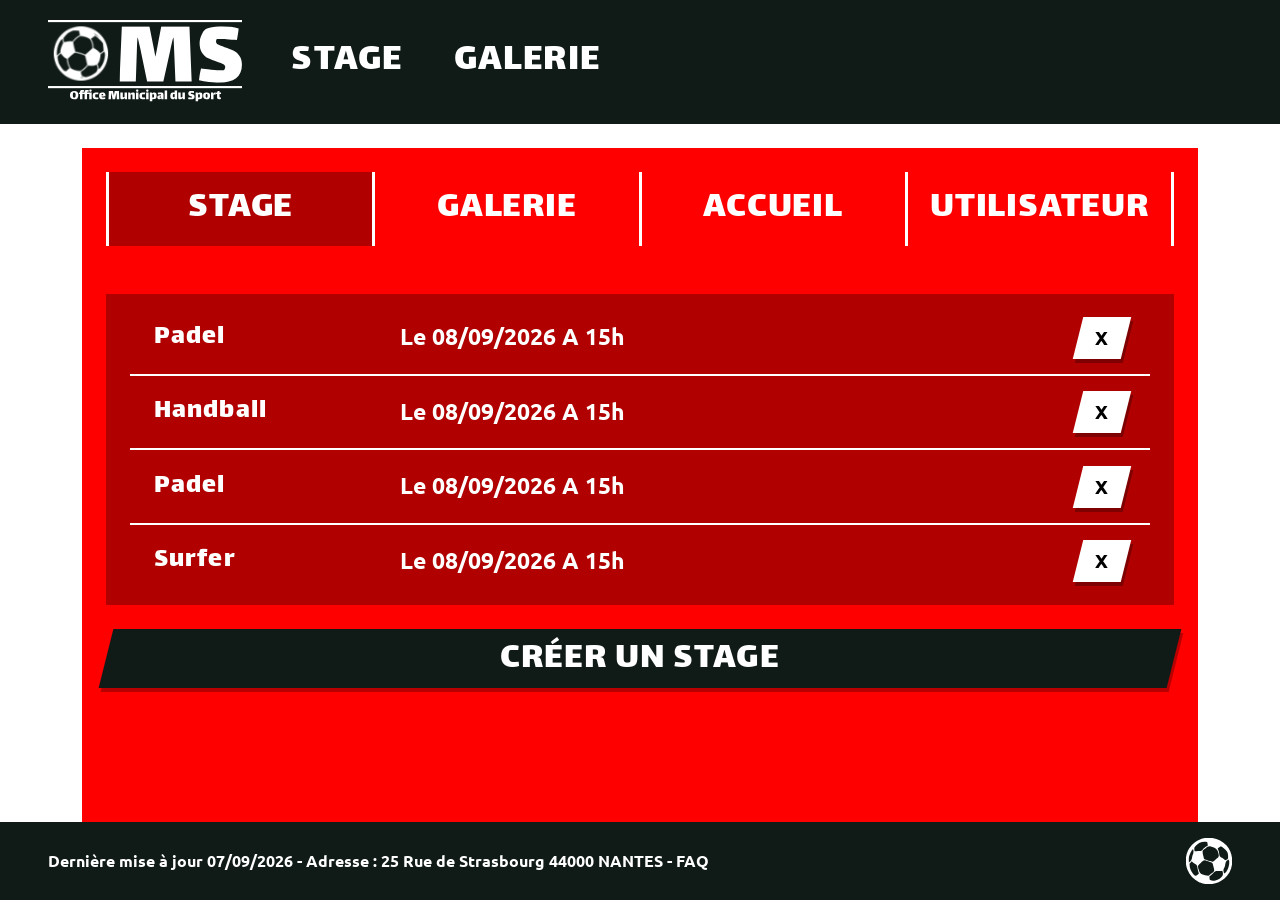
<file: HTML/Admin_Stage.html>
<!doctype html>
<html lang="fr">
<head>
  <meta charset="utf-8">
  <meta name="viewport" content="width=device-width, initial-scale=1">
  <title>OMS | Admin – Stage</title>
  <link rel="icon" type="image/svg+xml" href="../Annexes/Images/logo_ball_oms.svg">

  <!-- Bootstrap 5.3.8 (dernière version stable) -->
  <link href="https://cdn.jsdelivr.net/npm/bootstrap@5.3.8/dist/css/bootstrap.min.css" rel="stylesheet">

  <!-- Google Fonts : Lalezar (titres) + Ubuntu (texte) -->
  <link rel="preconnect" href="https://fonts.googleapis.com">
  <link rel="preconnect" href="https://fonts.gstatic.com" crossorigin>
  <link href="https://fonts.googleapis.com/css2?family=Lalezar&family=Ubuntu:ital,wght@0,300;0,400;0,500;0,700;1,400;1,700&display=swap" rel="stylesheet">

  <style>
    /* ============ OMS – Thème administration ============ */
    :root{
      --oms-rouge:#ff0000;
      --oms-rouge-fonce:#b00000;
      --oms-sombre:#101b17;
    }
    body{
      display:flex;flex-direction:column;min-height:100vh;
      font-family:'Ubuntu',Arial,Helvetica,sans-serif;
      background:#fff;
    }
    main{flex:1 0 auto;}
    .titre{font-family:'Lalezar','Arial Black',sans-serif;font-weight:400;letter-spacing:.02em;}

    /* ---- En-tête ---- */
    .oms-header{background:var(--oms-sombre);}
    .oms-logo{display:block;height:84px;width:auto;}
    .oms-header .nav-link{
      color:#fff;text-decoration:none;text-transform:uppercase;
      font-family:'Lalezar',sans-serif;font-size:2.5rem;line-height:1;
      letter-spacing:.03em;padding:.3rem 1.6rem;
    }
    .oms-header .nav-link:hover{color:#ff4d4d;}

    /* ---- Bandeau rouge ---- */
    .oms-rouge{background:var(--oms-rouge);}

    /* Le bandeau rouge remplit la hauteur jusqu'au pied de page */
    .oms-main{display:flex;flex-direction:column;}
    .oms-main>.container{display:flex;flex-direction:column;flex:1 1 auto;}
    .oms-main>.container>section{flex:1 1 auto;display:flex;flex-direction:column;}

    /* ---- Onglets de navigation admin ---- */
    .oms-tabs{display:flex;align-items:stretch;}
    .oms-tab{
      flex:1 1 0;display:flex;align-items:center;justify-content:center;
      padding:1.1rem 0;color:#fff;text-decoration:none;text-transform:uppercase;
      font-family:'Lalezar',sans-serif;font-size:2.4rem;line-height:1;letter-spacing:.02em;
    }
    .oms-tab:hover{color:#ffe1e1;}
    .oms-tab.actif{background:var(--oms-rouge-fonce);}
    .oms-tab.actif:hover{color:#fff;}
    .oms-sep{flex:0 0 3px;background:#fff;}

    /* ---- Liste des stages ---- */
    .oms-liste{background:var(--oms-rouge-fonce);}
    .oms-ligne{display:flex;align-items:center;gap:1rem;padding:.95rem 1.5rem;}
    .oms-ligne + .oms-ligne{border-top:2px solid #fff;}
    .oms-sport{font-family:'Lalezar',sans-serif;font-size:1.75rem;color:#fff;letter-spacing:.04em;min-width:230px;}
    .oms-date{flex:1 1 auto;color:#fff;font-weight:700;font-size:1.45rem;}

    /* ---- Boutons "parallelogramme" ---- */
    .oms-btn{
      display:inline-block;border:0;border-radius:0;cursor:pointer;
      background:var(--oms-sombre);color:#fff;
      font-family:'Lalezar',sans-serif;font-size:2.4rem;line-height:1.1;
      letter-spacing:.03em;text-transform:uppercase;
      padding:.6rem 2.3rem .45rem;transform:skewX(-14deg);
      box-shadow:3px 4px 0 rgba(0,0,0,.28);
    }
    .oms-btn>span{display:inline-block;transform:skewX(14deg);}
    .oms-btn:hover{background:#000;color:#fff;}
    .oms-btn--blanc{
      background:#fff;color:#111;font-family:'Ubuntu',sans-serif;font-weight:700;
      font-size:1rem;padding:.5rem 1.4rem .4rem;letter-spacing:.02em;
    }
    .oms-btn--blanc:hover{background:#f2f2f2;color:#000;}
    .oms-btn--x{
      width:48px;height:42px;padding:0;background:#fff;color:#000;
      font-family:'Ubuntu',sans-serif;font-weight:900;font-size:1.2rem;
      display:inline-flex;align-items:center;justify-content:center;
    }
    .oms-btn--x:hover{background:#e8e8e8;color:#000;}

    /* ---- Champs de formulaire ---- */
    .oms-champ{
      border:0;border-radius:0;background:#fff;color:#111;
      font-size:1.25rem;padding:.75rem 1rem;box-shadow:none;
    }
    .oms-champ::placeholder{color:#8c8c8c;text-transform:uppercase;letter-spacing:.02em;}
    .oms-champ:focus{border-color:transparent;outline:0;box-shadow:none;background:#fff;color:#111;}
    .oms-champ--actu{min-height:235px;}

    /* ---- Accueil / actualités ---- */
    .oms-actu-titre{color:#fff;font-size:2rem;}

    /* ---- Pied de page ---- */
    .oms-footer{background:var(--oms-sombre);color:#fff;flex-shrink:0;}
    .oms-footer .ballon{width:46px;height:46px;display:block;}

    /* ---- Responsive ---- */
    @media (max-width: 991.98px){
      .oms-logo{height:58px;}
      .oms-header .nav-link{font-size:1.5rem;padding:.3rem .8rem;}
      .oms-tab{font-size:1.5rem;}
      .oms-h1{font-size:2.9rem;}
      .oms-btn{font-size:1.45rem;padding:.5rem 1.3rem .4rem;}
      .oms-sport{font-size:1.25rem;min-width:0;}
      .oms-date{font-size:1.05rem;}
      .oms-ligne{flex-wrap:wrap;gap:.5rem;padding:.8rem 1rem;}
      .oms-date{flex:1 1 100%;order:5;}
      .oms-actu-titre{font-size:1.5rem;}
      .oms-champ{font-size:1rem;}
    }
  </style>
</head>
<body>

  <!-- ===================== EN-TÊTE ===================== -->
  <header class="oms-header py-2">
    <div class="container-fluid px-4 px-lg-5 d-flex align-items-center" style="min-height:108px;">
      <a href="index.html" class="d-flex align-items-center me-4" aria-label="Accueil OMS">
        <img src="../Annexes/Images/logo_OMS.svg" alt="OMS – Office Municipal du Sport" class="oms-logo">
      </a>
      <nav class="d-flex align-items-center" aria-label="Navigation principale">
        <a class="nav-link" href="stage.html">Stage</a>
        <a class="nav-link" href="galerie.html">Galerie</a>
      </nav>
    </div>
  </header>

  <!-- ===================== GESTION DES STAGES ===================== -->
  <main class="oms-main pt-4 pb-0">
    <div class="container">
      <section class="oms-rouge p-4 p-lg-4">

        <nav class="oms-tabs mb-4 mb-lg-5" aria-label="Navigation administration">
          <span class="oms-sep" aria-hidden="true"></span>
          <a class="oms-tab actif" href="Admin_Stage.html" aria-current="page">Stage</a>
          <span class="oms-sep" aria-hidden="true"></span>
          <a class="oms-tab" href="Admin_Galerie.html">Galerie</a>
          <span class="oms-sep" aria-hidden="true"></span>
          <a class="oms-tab" href="Admin_Accueil.html">Accueil</a>
          <span class="oms-sep" aria-hidden="true"></span>
          <a class="oms-tab" href="Admin_Utilisateur.html">Utilisateur</a>
          <span class="oms-sep" aria-hidden="true"></span>


        </nav>

        <div class="oms-liste px-3 px-lg-4 py-2 mb-4">
          <div class="oms-ligne">
            <span class="oms-sport">Padel</span>
            <span class="oms-date">Le 08/09/2026 A 15h</span>
            <button type="button" class="oms-btn oms-btn--x" aria-label="Supprimer le stage Padel"><span>X</span></button>
          </div>
          <div class="oms-ligne">
            <span class="oms-sport">Handball</span>
            <span class="oms-date">Le 08/09/2026 A 15h</span>
            <button type="button" class="oms-btn oms-btn--x" aria-label="Supprimer le stage Handball"><span>X</span></button>
          </div>
          <div class="oms-ligne">
            <span class="oms-sport">Padel</span>
            <span class="oms-date">Le 08/09/2026 A 15h</span>
            <button type="button" class="oms-btn oms-btn--x" aria-label="Supprimer le stage Padel"><span>X</span></button>
          </div>
          <div class="oms-ligne">
            <span class="oms-sport">Surfer</span>
            <span class="oms-date">Le 08/09/2026 A 15h</span>
            <button type="button" class="oms-btn oms-btn--x" aria-label="Supprimer le stage Surfer"><span>X</span></button>
          </div>
        </div>

        <button type="button" class="oms-btn"><span>Créer un stage</span></button>

      </section>
    </div>
  </main>

  <!-- ===================== PIED DE PAGE ===================== -->
  <footer class="oms-footer">
    <div class="container-fluid px-4 px-lg-5 d-flex align-items-center justify-content-between py-3">
      <p class="mb-0 fw-bold" style="font-size:1rem;">
        Dernière mise à jour 07/09/2026 - Adresse : 25 Rue de Strasbourg 44000 NANTES -
        <a href="#" class="text-white text-decoration-none">FAQ</a>
      </p>
      <img src="../Annexes/Images/logo_ball_oms.svg" alt="" class="ballon" aria-hidden="true">
    </div>
  </footer>

  <script src="https://cdn.jsdelivr.net/npm/bootstrap@5.3.8/dist/js/bootstrap.bundle.min.js"></script>
</body>
</html>
</file>
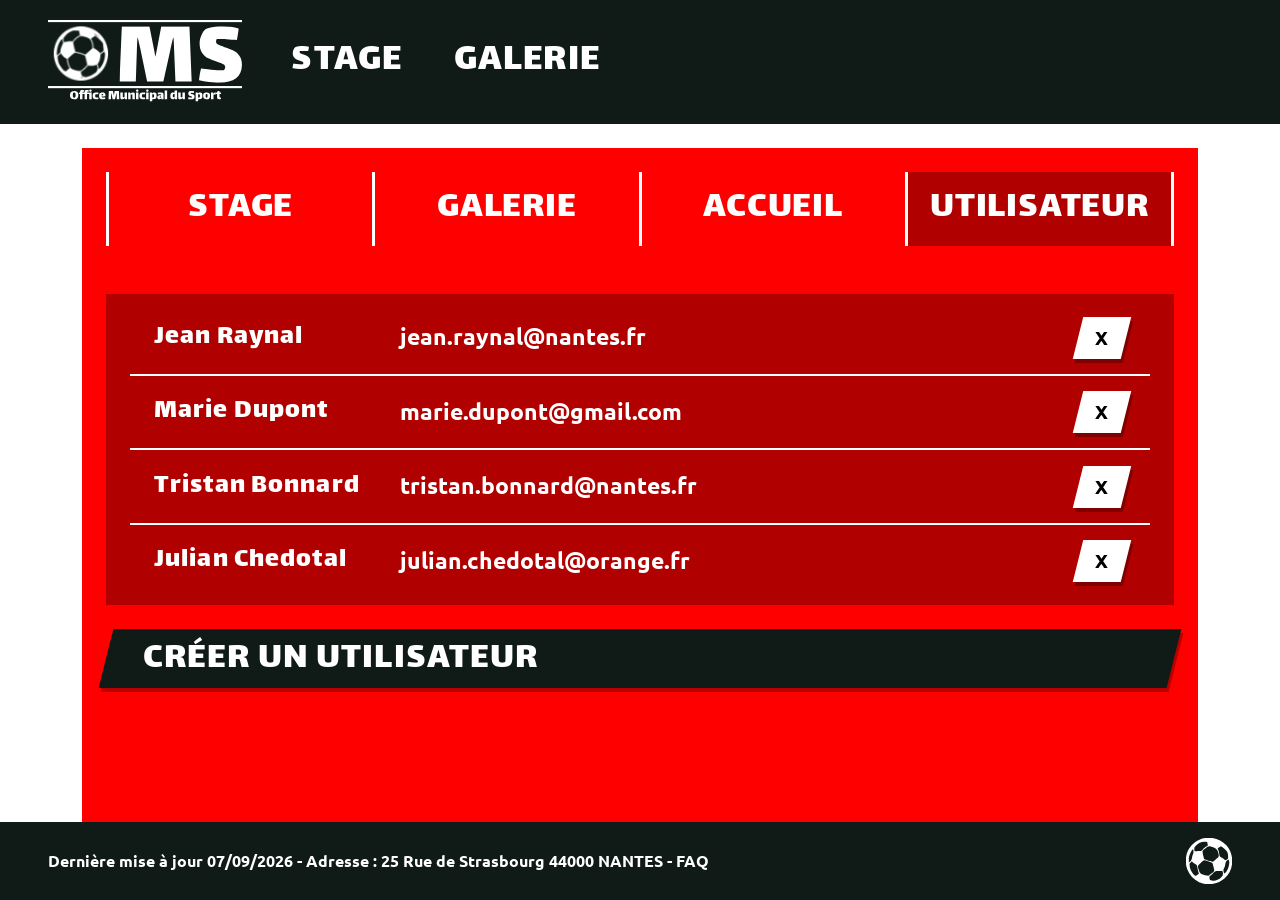
<file: HTML/Admin_Utilisateur.html>
<!doctype html>
<html lang="fr">

<head>
  <meta charset="utf-8">
  <meta name="viewport" content="width=device-width, initial-scale=1">
  <title>OMS | Admin – Utilisateur</title>
  <link rel="icon" type="image/svg+xml" href="../Annexes/Images/logo_ball_oms.svg">

  <!-- Bootstrap 5.3.8 (dernière version stable) -->
  <link href="https://cdn.jsdelivr.net/npm/bootstrap@5.3.8/dist/css/bootstrap.min.css" rel="stylesheet">

  <!-- Google Fonts : Lalezar (titres) + Ubuntu (texte) -->
  <link rel="preconnect" href="https://fonts.googleapis.com">
  <link rel="preconnect" href="https://fonts.gstatic.com" crossorigin>
  <link
    href="https://fonts.googleapis.com/css2?family=Lalezar&family=Ubuntu:ital,wght@0,300;0,400;0,500;0,700;1,400;1,700&display=swap"
    rel="stylesheet">

  <style>
    /* ============ OMS – Thème administration ============ */
    :root {
      --oms-rouge: #ff0000;
      --oms-rouge-fonce: #b00000;
      --oms-sombre: #101b17;
    }

    body {
      display: flex;
      flex-direction: column;
      min-height: 100vh;
      font-family: 'Ubuntu', Arial, Helvetica, sans-serif;
      background: #fff;
    }

    main {
      flex: 1 0 auto;
    }

    .titre {
      font-family: 'Lalezar', 'Arial Black', sans-serif;
      font-weight: 400;
      letter-spacing: .02em;
    }

    /* ---- En-tête ---- */
    .oms-header {
      background: var(--oms-sombre);
    }

    .oms-logo {
      display: block;
      height: 84px;
      width: auto;
    }

    .oms-header .nav-link {
      color: #fff;
      text-decoration: none;
      text-transform: uppercase;
      font-family: 'Lalezar', sans-serif;
      font-size: 2.5rem;
      line-height: 1;
      letter-spacing: .03em;
      padding: .3rem 1.6rem;
    }

    .oms-header .nav-link:hover {
      color: #ff4d4d;
    }

    /* ---- Bandeau rouge ---- */
    .oms-rouge {
      background: var(--oms-rouge);
    }

    /* Le bandeau rouge remplit la hauteur jusqu'au pied de page */
    .oms-main {
      display: flex;
      flex-direction: column;
    }

    .oms-main>.container {
      display: flex;
      flex-direction: column;
      flex: 1 1 auto;
    }

    .oms-main>.container>section {
      flex: 1 1 auto;
      display: flex;
      flex-direction: column;
    }

    /* ---- Onglets de navigation admin ---- */
    .oms-tabs {
      display: flex;
      align-items: stretch;
    }

    .oms-tab {
      flex: 1 1 0;
      display: flex;
      align-items: center;
      justify-content: center;
      padding: 1.1rem 0;
      color: #fff;
      text-decoration: none;
      text-transform: uppercase;
      font-family: 'Lalezar', sans-serif;
      font-size: 2.4rem;
      line-height: 1;
      letter-spacing: .02em;
    }

    .oms-tab:hover {
      color: #ffe1e1;
    }

    .oms-tab.actif {
      background: var(--oms-rouge-fonce);
    }

    .oms-tab.actif:hover {
      color: #fff;
    }

    .oms-sep {
      flex: 0 0 3px;
      background: #fff;
    }

    /* ---- Liste des utilisateurs ---- */
    .oms-liste {
      background: var(--oms-rouge-fonce);
    }

    .oms-ligne {
      display: flex;
      align-items: center;
      gap: 1rem;
      padding: .95rem 1.5rem;
    }

    .oms-ligne+.oms-ligne {
      border-top: 2px solid #fff;
    }

    .oms-nom {
      font-family: 'Lalezar', sans-serif;
      font-size: 1.75rem;
      color: #fff;
      letter-spacing: .04em;
      min-width: 230px;
    }

    .oms-mail {
      flex: 1 1 auto;
      color: #fff;
      font-weight: 700;
      font-size: 1.45rem;
    }

    /* ---- Boutons "parallelogramme" ---- */
    .oms-btn {
      display: inline-block;
      border: 0;
      border-radius: 0;
      cursor: pointer;
      background: var(--oms-sombre);
      color: #fff;
      font-family: 'Lalezar', sans-serif;
      font-size: 2.4rem;
      line-height: 1.1;
      letter-spacing: .03em;
      text-transform: uppercase;
      padding: .6rem 2.3rem .45rem;
      transform: skewX(-14deg);
      box-shadow: 3px 4px 0 rgba(0, 0, 0, .28);
    }

    .oms-btn>span {
      display: inline-block;
      transform: skewX(14deg);
    }

    .oms-btn:hover {
      background: #000;
      color: #fff;
    }

    .oms-btn--blanc {
      background: #fff;
      color: #111;
      font-family: 'Ubuntu', sans-serif;
      font-weight: 700;
      font-size: 1rem;
      padding: .5rem 1.4rem .4rem;
      letter-spacing: .02em;
    }

    .oms-btn--blanc:hover {
      background: #f2f2f2;
      color: #000;
    }

    .oms-btn--x {
      width: 48px;
      height: 42px;
      padding: 0;
      background: #fff;
      color: #000;
      font-family: 'Ubuntu', sans-serif;
      font-weight: 900;
      font-size: 1.2rem;
      display: inline-flex;
      align-items: center;
      justify-content: center;
    }

    .oms-btn--x:hover {
      background: #e8e8e8;
      color: #000;
    }

    /* ---- Champs de formulaire ---- */
    .oms-champ {
      border: 0;
      border-radius: 0;
      background: #fff;
      color: #111;
      font-size: 1.25rem;
      padding: .75rem 1rem;
      box-shadow: none;
    }

    .oms-champ::placeholder {
      color: #8c8c8c;
      text-transform: uppercase;
      letter-spacing: .02em;
    }

    .oms-champ:focus {
      border-color: transparent;
      outline: 0;
      box-shadow: none;
      background: #fff;
      color: #111;
    }

    .oms-champ--actu {
      min-height: 235px;
    }

    /* ---- Accueil / actualités ---- */
    .oms-actu-titre {
      color: #fff;
      font-size: 2rem;
    }

    /* ---- Pied de page ---- */
    .oms-footer {
      background: var(--oms-sombre);
      color: #fff;
      flex-shrink: 0;
    }

    .oms-footer .ballon {
      width: 46px;
      height: 46px;
      display: block;
    }

    /* ---- Responsive ---- */
    @media (max-width: 991.98px) {
      .oms-logo {
        height: 58px;
      }

      .oms-header .nav-link {
        font-size: 1.5rem;
        padding: .3rem .8rem;
      }

      .oms-tab {
        font-size: 1.5rem;
      }

      .oms-h1 {
        font-size: 2.9rem;
      }

      .oms-btn {
        font-size: 1.45rem;
        padding: .5rem 1.3rem .4rem;
      }

      .oms-nom {
        font-size: 1.25rem;
        min-width: 0;
      }

      .oms-mail {
        font-size: 1.05rem;
      }

      .oms-ligne {
        flex-wrap: wrap;
        gap: .5rem;
        padding: .8rem 1rem;
      }

      .oms-mail {
        flex: 1 1 100%;
        order: 5;
      }

      .oms-actu-titre {
        font-size: 1.5rem;
      }

      .oms-champ {
        font-size: 1rem;
      }
    }
  </style>
</head>

<body>

  <!-- ===================== EN-TÊTE ===================== -->
  <header class="oms-header py-2">
    <div class="container-fluid px-4 px-lg-5 d-flex align-items-center" style="min-height:108px;">
      <a href="index.html" class="d-flex align-items-center me-4" aria-label="Accueil OMS">
        <img src="../Annexes/Images/logo_OMS.svg" alt="OMS – Office Municipal du Sport" class="oms-logo">
      </a>
      <nav class="d-flex align-items-center" aria-label="Navigation principale">
        <a class="nav-link" href="stage.html">Stage</a>
        <a class="nav-link" href="galerie.html">Galerie</a>
      </nav>
    </div>
  </header>

  <!-- ===================== GESTION DES UTILISATEURS ===================== -->
  <main class="oms-main pt-4 pb-0">
    <div class="container">
      <section class="oms-rouge p-4 p-lg-4">

        <nav class="oms-tabs mb-4 mb-lg-5" aria-label="Navigation administration">
          <span class="oms-sep" aria-hidden="true"></span>
          <a class="oms-tab" href="Admin_Stage.html">Stage</a>
          <span class="oms-sep" aria-hidden="true"></span>
          <a class="oms-tab" href="Admin_Galerie.html">Galerie</a>
          <span class="oms-sep" aria-hidden="true"></span>
          <a class="oms-tab" href="Admin_Accueil.html">Accueil</a>
          <span class="oms-sep" aria-hidden="true"></span>
          <a class="oms-tab actif" href="Admin_Utilisateur.html" aria-current="page">Utilisateur</a>
          <span class="oms-sep" aria-hidden="true"></span>

        </nav>

        <div class="oms-liste px-3 px-lg-4 py-2 mb-4">
          <div class="oms-ligne">
            <span class="oms-nom">Jean Raynal</span>
            <span class="oms-mail">jean.raynal@nantes.fr</span>
            <button type="button" class="oms-btn oms-btn--x"
              aria-label="Supprimer l'utilisateur Jean Raynal"><span>X</span></button>
          </div>
          <div class="oms-ligne">
            <span class="oms-nom">Marie Dupont</span>
            <span class="oms-mail">marie.dupont@gmail.com</span>
            <button type="button" class="oms-btn oms-btn--x"
              aria-label="Supprimer l'utilisateur Marie Dupont"><span>X</span></button>
          </div>
          <div class="oms-ligne">
            <span class="oms-nom">Tristan Bonnard</span>
            <span class="oms-mail">tristan.bonnard@nantes.fr</span>
            <button type="button" class="oms-btn oms-btn--x"
              aria-label="Supprimer l'utilisateur Tristan Bonnard"><span>X</span></button>
          </div>
          <div class="oms-ligne">
            <span class="oms-nom">Julian Chedotal</span>
            <span class="oms-mail">julian.chedotal@orange.fr</span>
            <button type="button" class="oms-btn oms-btn--x"
              aria-label="Supprimer l'utilisateur Julian Chedotal"><span>X</span></button>
          </div>
        </div>

        <a href="Cree_utilisateur.html" class="oms-btn"><span>Créer un utilisateur</span></a>

      </section>
    </div>
  </main>

  <!-- ===================== PIED DE PAGE ===================== -->
  <footer class="oms-footer">
    <div class="container-fluid px-4 px-lg-5 d-flex align-items-center justify-content-between py-3">
      <p class="mb-0 fw-bold" style="font-size:1rem;">
        Dernière mise à jour 07/09/2026 - Adresse : 25 Rue de Strasbourg 44000 NANTES -
        <a href="#" class="text-white text-decoration-none">FAQ</a>
      </p>
      <img src="../Annexes/Images/logo_ball_oms.svg" alt="" class="ballon" aria-hidden="true">
    </div>
  </footer>

  <script src="https://cdn.jsdelivr.net/npm/bootstrap@5.3.8/dist/js/bootstrap.bundle.min.js"></script>
</body>

</html>
</file>
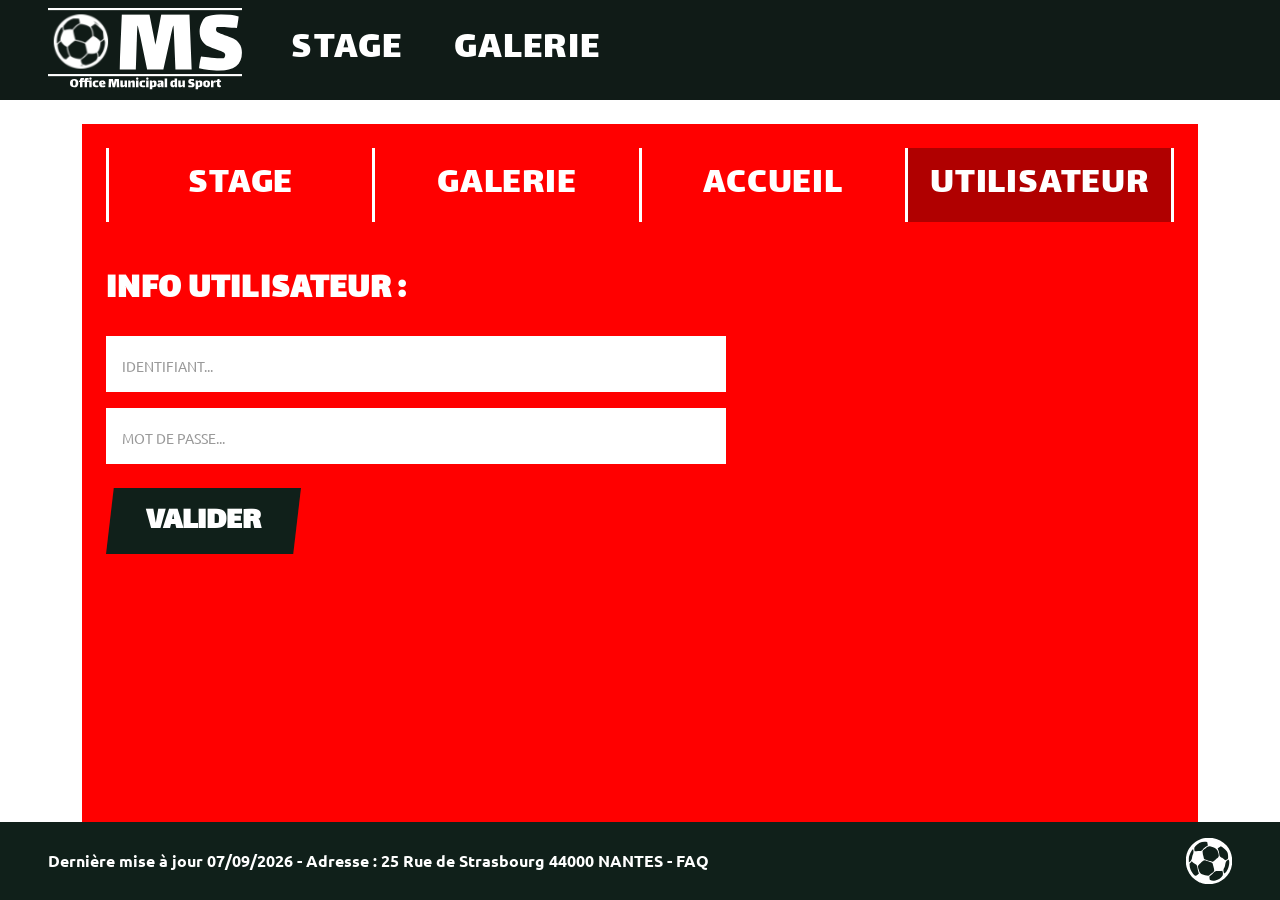
<file: HTML/Cree_utilisateur.html>
<!DOCTYPE html>
<html lang="fr">
<head>
<meta charset="UTF-8">
<meta name="viewport" content="width=device-width, initial-scale=1.0">
<title>OMS - Office Municipal du Sport</title>
<link rel="stylesheet" href="https://cdnjs.cloudflare.com/ajax/libs/bootstrap/5.3.3/css/bootstrap.min.css">
<link rel="stylesheet" href="../CSS/Cree_utilisateur.css">
</head>
<body>

  <!-- EN-TÊTE -->
  <header class="oms-header py-2">
    <div class="container-fluid px-4 px-lg-5 d-flex align-items-center">
      <a href="Admin_Accueil.html" class="d-flex align-items-center me-4" aria-label="Accueil OMS">
        <img src="../Annexes/Images/logo_OMS.svg" alt="OMS - Office Municipal du Sport" class="oms-logo">
      </a>
      <nav class="d-flex align-items-center" aria-label="Navigation principale">
        <a class="nav-link" href="Admin_Stage.html">Stage</a>
        <a class="nav-link" href="Admin_Galerie.html">Galerie</a>
      </nav>
    </div>
  </header>

  <!-- CONTENU PRINCIPAL -->
  <main class="oms-main pt-4 pb-0">
    <div class="container">
      <section class="oms-rouge p-4 p-lg-4">

        <nav class="oms-tabs mb-4 mb-lg-5" aria-label="Navigation administration">
          <span class="oms-sep" aria-hidden="true"></span>
          <a class="oms-tab" href="Admin_Stage.html">Stage</a>
          <span class="oms-sep" aria-hidden="true"></span>
          <a class="oms-tab" href="Admin_Galerie.html">Galerie</a>
          <span class="oms-sep" aria-hidden="true"></span>
          <a class="oms-tab" href="Admin_Accueil.html">Accueil</a>
          <span class="oms-sep" aria-hidden="true"></span>
          <a class="oms-tab actif" href="Admin_Utilisateur.html" aria-current="page">Utilisateur</a>
          <span class="oms-sep" aria-hidden="true"></span>
        </nav>

        <div class="user-form-wrapper">
          <h4 class="info-title">INFO UTILISATEUR :</h4>

          <form>
            <div class="mb-3">
              <input type="text" class="form-control custom-input" placeholder="IDENTIFIANT...">
            </div>
            <div class="mb-4">
              <input type="password" class="form-control custom-input" placeholder="MOT DE PASSE...">
            </div>
            <button type="submit" class="btn btn-valider">VALIDER</button>
          </form>
        </div>
      </section>
    </div>

  </main>

  <!-- PIED DE PAGE -->
  <footer class="oms-footer">
    <div class="container-fluid px-4 px-lg-5 d-flex align-items-center justify-content-between py-3">
      <p class="mb-0 fw-bold" style="font-size:1rem;">
        Dernière mise à jour 07/09/2026 - Adresse : 25 Rue de Strasbourg 44000 NANTES -
        <a href="FAQ.html" class="text-white text-decoration-none">FAQ</a>
      </p>
      <img src="../Annexes/Images/logo_ball_oms.svg" alt="" class="ballon" aria-hidden="true">
    </div>
  </footer>

</body>
</html>
</file>
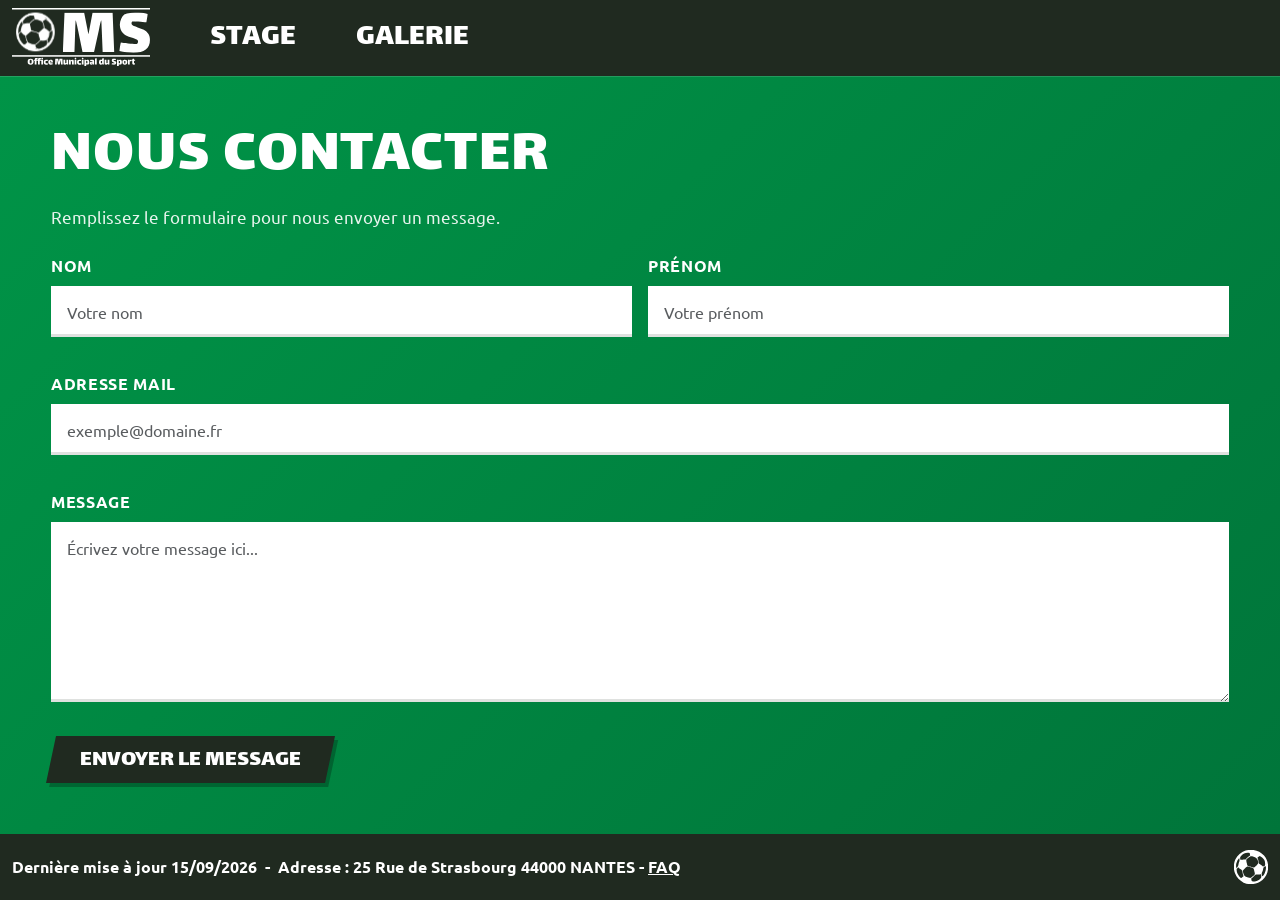
<file: HTML/FAQ.html>
<!DOCTYPE html>
<html lang="fr">
<head>
    <meta charset="UTF-8">
    <meta name="viewport" content="width=device-width, initial-scale=1.0">
     <link href="https://cdn.jsdelivr.net/npm/bootstrap@5.3.8/dist/css/bootstrap.min.css" rel="stylesheet" integrity="sha384-sRIl4kxILFvY47J16cr9ZwB07vP4J8+LH7qKQnuqkuIAvNWLzeN8tE5YBujZqJLB" crossorigin="anonymous">
    <link rel="preconnect" href="https://fonts.googleapis.com">
    <link rel="preconnect" href="https://fonts.gstatic.com" crossorigin>
    <link href="https://fonts.googleapis.com/css2?family=Lalezar&family=Ubuntu:wght@400;500;700&display=swap" rel="stylesheet">
    <link rel="stylesheet" href="../CSS/FAQ.css">
    <title>OMS - Contact</title>
</head>
<body>
    <!-- HEADER -->
    <header class="oms-header">
        <!-- container-fluid : prend toute la largeur de l'écran -->
        <div class="container-fluid">
            <!-- row : crée une ligne Bootstrap ; align-items-center : centre verticalement ; py-2 : ajoute un espace vertical -->
            <div class="row align-items-center py-2">
                <!-- col-auto : adapte la largeur de la colonne à celle du logo -->
                <div class="col-auto logo">
                    <a href="index.html" aria-label="Retour à l'accueil">
                        <img src="../Annexes/Images/logo_OMS.svg" alt="Logo OMS - Office Municipal du Sport">
                    </a>
                </div>
                <!-- col : prend l'espace restant ; d-flex : active Flexbox ; justify-content : positionne les liens ; ps-lg-5 : marge interne sur grand écran -->
                <div class="col d-flex justify-content-center justify-content-lg-start ps-lg-5">
                    <nav class="oms-nav" aria-label="Navigation principale">
                        <a href="stage.html">STAGE</a>
                        <a href="galerie.html">GALERIE</a>
                    </nav>
                </div>
            </div>
        </div>
    </header>

    <!-- FORMULAIRE DE CONTACT -->
    <!-- container : centre le contenu et limite sa largeur ; py-5 : ajoute une grande marge verticale -->
    <main class="container py-5">
        <!-- mx-auto : centre horizontalement le bloc personnalisé -->
        <section class="contact-box mx-auto" aria-labelledby="titre-contact">
            <!-- mb-2 : petite marge sous le titre -->
            <h1 id="titre-contact" class="mb-2">Nous contacter</h1>
            <!-- mb-4 : marge plus importante sous le texte d'introduction -->
            <p class="contact-intro mb-4">Remplissez le formulaire pour nous envoyer un message.</p>

            <form action="#" method="post">
                <!-- row : organise les champs en ligne ; g-3 : espace régulièrement les champs -->
                <div class="row g-3">
                    <!-- col-md-6 : moitié de la largeur à partir de l'écran moyen, pleine largeur sur mobile -->
                    <div class="col-md-6">
                        <!-- form-label : style Bootstrap adapté aux étiquettes -->
                        <label for="nom" class="form-label">Nom</label>
                        <!-- form-control : donne au champ un style Bootstrap responsive -->
                        <input type="text" class="form-control" id="nom" name="nom" placeholder="Votre nom" maxlength="20" autocomplete="family-name" required>
                    </div>

                    <div class="col-md-6">
                        <label for="prenom" class="form-label">Prénom</label>
                        <input type="text" class="form-control" id="prenom" name="prenom" maxlength="20" placeholder="Votre prénom" autocomplete="given-name" required>
                    </div>

                    <!-- col-12 : prend toute la largeur sur tous les écrans -->
                    <div class="col-12">
                        <label for="email" class="form-label">Adresse mail</label>
                        <input type="email" class="form-control oms-input" placeholder="exemple@domaine.fr"id="email" maxlength="50" required />
                    </div>

                    <div class="col-12">
                        <label for="message" class="form-label">Message</label>
                        <!-- rows : définit une hauteur initiale de six lignes pour le message -->
                        <textarea class="form-control" id="message" name="message" rows="6" placeholder="Écrivez votre message ici..." required></textarea>
                    </div>

                    <div class="col-12">
                        <!-- btn : style de bouton Bootstrap ; btn-success : couleur verte Bootstrap -->
                        <button type="submit" class="btn btn-success"><span>Envoyer le message</span></button>
                    </div>
                </div>
            </form>
        </section>
    </main>

    <!-- FOOTER -->
    <footer class="oms-footer py-3">
        <!-- container-fluid : pleine largeur ; d-flex : Flexbox ; flex-wrap : retour à la ligne sur petit écran -->
        <!-- justify-content-between : éloigne le texte du logo ; align-items-center : centre verticalement ; gap-2 : espace entre les éléments -->
        <div class="container-fluid d-flex flex-wrap justify-content-between align-items-center gap-2">
            <p>Dernière mise à jour 15/09/2026&nbsp;&nbsp;-&nbsp;&nbsp;Adresse&nbsp;: 25 Rue de Strasbourg 44000 NANTES - <a href="FAQ.html">FAQ</a></p>
            <img src="../Annexes/Images/logo_ball_oms.svg" alt="" class="ball-icon">
        </div>
    </footer>
</body>
</html>
</file>
<file: CSS/index.css>
html {
  height: 100%;
  box-sizing: border-box;
  overflow-x: hidden;
}

body {
  display: flex;
  flex-direction: column;
  min-height: 100vh;
  overflow-x: hidden;
}

main {
	flex: 1;
}

.h_actu {
	font-family: 'Lalezar', sans-serif;
}

.enrobage {
	display: flex;
	flex-direction: column;
	min-height: 100vh;
	width: 100%;
}

.prime-header {
    background-color: #272F25;
    color: white;
    font-family: 'Lalezar', sans-serif;
}

.description {
    background-color: var(--oms-green);
    color: #ffffff;
    font-family: 'Ubuntu', sans-serif;
}

.description img {
	max-width: 100%;
	height: auto;
	object-fit: contain;
}

.box_actu img {
	object-fit: cover;
}

:root {
	--oms-sombre: #202a20;
	--oms-text: #1c1c1c;
	--oms-green: #009447;
	--oms-white: #ffffff;
}

/* ---------- HEADER ---------- */

.oms-header .logo img {
	height: 60px;
	width: auto;
}

.oms-nav {
	display: flex;
	gap: 60px;
}
/* --------- STYLE BOUTONS ---------*/

.oms-btn{
      display:inline-block;border:0;border-radius:0;cursor:pointer;
      background:var(--oms-sombre);color:#fff;
      font-family:'Lalezar',sans-serif;font-size:2.4rem;line-height:1.1;
      letter-spacing:.03em;text-transform:uppercase;
      padding:.6rem 2.3rem .45rem;transform:skewX(-14deg);
      box-shadow:3px 4px 0 rgba(0,0,0,.28);
    }
    .oms-btn>span{display:inline-block;transform:skewX(14deg);}
    .oms-btn:hover{background:#000;color:#fff;}
    .oms-btn--blanc{
      background:#fff;color:#111;font-family:'Ubuntu',sans-serif;font-weight:700;
      font-size:1rem;padding:.5rem 1.4rem .4rem;letter-spacing:.02em;
    }
    .oms-btn--blanc:hover{background:#f2f2f2;color:#000;}
    .oms-btn--x{
      width:48px;height:42px;padding:0;background:#fff;color:#000;
      font-family:'Ubuntu',sans-serif;font-weight:900;font-size:1.2rem;
      display:inline-flex;align-items:center;justify-content:center;
    }
    .oms-btn--x:hover{background:#e8e8e8;color:#000;}

/* ----------------------------------*/

/* --------- STYLE ARTICLES ---------*/

.font-title {
	font-family: 'Lalezar', sans-serif;
}

/* ----------------------------------*/

.oms-nav a {
	color: var(--oms-white);
	font-family: 'Lalezar', sans-serif;
	font-size: 2rem;
	text-decoration: none;
}

.oms-nav a:hover,
.oms-nav a:focus {
	color: #cfd8c8;
}

.contact-box {
	background: var(--oms-green);
	border: 0;
	color: var(--oms-white);
	max-width: 760px;
	padding: 2rem;
}


.contact-box h1 {
	color: var(--oms-white);
	font-family: 'Lalezar', sans-serif;
	font-size: 2.8rem;
	text-transform: uppercase;
}

.contact-intro {
	color: var(--oms-white);
}

.contact-box .form-label {
	color: var(--oms-white);
	font-weight: 700;
}

.contact-box .form-control {
	border: 0;
	border-radius: 0;
}

.contact-box .form-control:focus {
	border-color: var(--oms-sombre);
	box-shadow: 0 0 0 .25rem rgba(32, 42, 32, .25);
}

.contact-box .btn-success {
	background-color: var(--oms-sombre);
	border-color: var(--oms-sombre);
	font-family: 'Lalezar', sans-serif;
	font-size: 1.1rem;
}

.contact-box .btn-success:hover {
	background-color: var(--oms-green);
	border-color: var(--oms-green);
}
/* ---------- ACTUS ---------- */

.carousel-actu {
    max-width: 1400px;
    margin: 0 auto 2rem;
}

.actu-viewport {
    flex: 1 1 auto;
    min-width: 0;
}

.box_actu[hidden] {
    display: none;
}

.actu-message {
    margin: 0;
    padding: 2rem;
    color: var(--oms-text);
    font-family: "Ubuntu", sans-serif;
    text-align: center;
}

.actu-compteur {
    margin: -1rem auto 2rem;
    color: var(--oms-sombre);
    font-family: "Ubuntu", sans-serif;
    font-weight: 700;
    text-align: center;
}

/* Flèches */
.fleche {
    flex: 0 0 auto;
    width: clamp(50px, 12vw, 160px);
    aspect-ratio: 1 / 1.15;
    padding: 0;
    border: 0;
    background: none;
    cursor: pointer;
}

.fleche svg {
    width: 100%;
    height: 100%;
    display: block;
    fill: #262d24; /* vert très foncé du header */
}

.fleche:hover svg,
.fleche:focus-visible svg {
    fill: #008f3f; /* vert OMS */
}

.fleche:disabled {
    cursor: default;
    opacity: .4;
}

.fleche:disabled:hover svg {
    fill: #262d24;
}

/* Carte verte inclinée */
.box_actu {
    flex: 1 1 auto;
    max-width: 1000px;
    background: #008f3f;
    color: #fff;
    padding: 1.2% 1.2% 0;
}

.actu-img {
    display: block;
    width: 100%;
    height: auto;
    max-height: clamp(180px, 30vw, 360px);
    object-fit: contain;
    background-color: #f5f5f5;
}

.box_text {
    padding: 1.5rem 3rem 1.5rem 5%;
}

.box_text .font-title {
    font-family: "Lalezar", sans-serif;
    font-size: clamp(1.3rem, 3vw, 2.2rem);
}

.box_desc {
    font-family: "Ubuntu", sans-serif;
    font-size: clamp(0.9rem, 1.6vw, 1.4rem);
    margin: 0;
}

/* Mobile : flèches plus petites */
@media (max-width: 576px) {
    .box_text { padding: 1rem; }
    .fleche { width: 36px; }
}


/* ---------- FOOTER ---------- */
.oms-footer {
	width: 100%;
	background-color: var(--oms-sombre);
	color: var(--oms-white);
}

.oms-footer p {
	font-weight: 700;
	margin: 0;
}

.oms-footer a {
	color: var(--oms-white);
	font-weight: 700;
}

.oms-footer .ball-icon {
	height: 34px;
	width: auto;
}

@media (max-width: 991.98px) {
	.oms-nav {
		gap: 30px;
	}

	.oms-nav a {
		font-size: 1.5rem;
	}

	.oms-btn {
		font-size:1.45rem;
		padding:.5rem 1.3rem .4rem;
	}
	
}

@media (max-width: 575.98px) {
	.oms-header .logo img {
		height: 48px;
	}

	.oms-nav {
		gap: 18px;
	}

	.oms-nav a {
		font-size: 1.25rem;
	}

	.contact-box {
		padding: 1.25rem;
	}

	.contact-box h1 {
		font-size: 2.3rem;
	}

	.oms-footer p {
		font-size: .72rem;
	}

	.oms-footer .ball-icon {
		height: 30px;
	}
	.box_text { padding: 12px 24px 12px 18px; }
	.box_text h2 { font-size: 1.05rem; }
	.box_level { font-size: 0.75rem; }
	.box_desc { font-size: 0.72rem; font-family: 'Lalezar', sans-serif;}
	.box_badge { font-size: 0.95rem; }
}

@media (max-width: 767.98px) {
	.box_text { padding: 16px 40px 16px 24px; }
	.box_text h2 { font-size: 1.4rem; margin-bottom: 8px; }
	.box_desc { font-size: 0.85rem; font-family: 'Lalezar', sans-serif;}
	.box_badge { font-size: 1.2rem; padding: 4px 12px 8px 10px; }
}
</file>
<file: CSS/Cree_utilisateur.css>
* {
  box-sizing: border-box;
}

@font-face {
  font-family: "Lalezar";
  src: url("../Annexes/Fonts/Lalezar/Lalezar-Regular.ttf") format("truetype");
  font-weight: 400;
  font-style: normal;
}

@font-face {
  font-family: "Ubuntu";
  src: url("../Annexes/Fonts/Ubuntu/Ubuntu-Regular.ttf") format("truetype");
  font-weight: 400;
  font-style: normal;
}

@font-face {
  font-family: "Ubuntu";
  src: url("../Annexes/Fonts/Ubuntu/Ubuntu-Bold.ttf") format("truetype");
  font-weight: 700;
  font-style: normal;
}

:root {
  --oms-rouge: #ff0000;
  --oms-rouge-fonce: #b00000;
  --oms-sombre: #101b17;
}

body {
  margin: 0;
  font-family: "Ubuntu", Arial, sans-serif;
  display: flex;
  flex-direction: column;
  min-height: 100vh;
}

main {
  flex: 1 0 auto;
}

.oms-main {
  display: flex;
  flex-direction: column;
}

.oms-main > .container {
  display: flex;
  flex: 1 1 auto;
  flex-direction: column;
}

.oms-main > .container > section {
  display: flex;
  flex: 1 1 auto;
  flex-direction: column;
}

.oms-rouge {
  background-color: var(--oms-rouge);
  min-height: 100%;
}

.oms-tabs {
  display: flex;
  align-items: stretch;
}

.oms-tab {
  display: flex;
  flex: 1 1 0;
  align-items: center;
  justify-content: center;
  padding: 1.1rem 0;
  color: #ffffff;
  font-family: "Lalezar", sans-serif;
  font-size: 2.4rem;
  letter-spacing: .02em;
  line-height: 1;
  text-decoration: none;
  text-transform: uppercase;
}

.oms-tab:hover {
  color: #ffe1e1;
}

.oms-tab.actif {
  background-color: var(--oms-rouge-fonce);
}

.oms-tab.actif:hover {
  color: #ffffff;
}

.oms-sep {
  flex: 0 0 3px;
  background-color: #ffffff;
}

/* ===== HEADER ET NAVIGATION ===== */
.oms-header {
  background-color: #101b17;
}

.oms-logo {
  display: block;
  height: 84px;
  width: auto;
}

.oms-header .nav-link {
  color: #ffffff;
  font-family: "Lalezar", sans-serif;
  font-size: 2.5rem;
  letter-spacing: .03em;
  line-height: 1;
  padding: .3rem 1.6rem;
  text-decoration: none;
  text-transform: uppercase;
}

.oms-header .nav-link:hover {
  color: #ff4d4d;
}

/* ===== HEADER ===== */
.top-header {
  background-color: #10201a;
  height: 90px;
}

.ball-icon {
  font-size: 2.2rem;
}

.logo-oms {
  font-size: 2.3rem;
  font-weight: 900;
  color: #ffffff;
  letter-spacing: 1px;
  line-height: 1;
}

.logo-sub {
  font-size: 0.7rem;
  font-weight: bold;
  color: #ffffff;
  letter-spacing: 0.5px;
}

.top-header .nav-link {
  color: #ffffff;
  font-weight: 800;
  font-size: 1.4rem;
  margin-left: 40px;
  text-decoration: none;
}

.top-header .nav-link:hover {
  color: #e0e0e0;
}

/* ===== BARRE D'ONGLETS ===== */
.tab-bar {
  list-style: none;
  margin: 30px 40px 0 40px;
  padding: 0;
  background-color: #8b0000;
  display: flex;
}

.tab-link {
  display: block;
  color: #ffffff;
  font-weight: 800;
  font-size: 1.4rem;
  padding: 20px 35px;
  text-decoration: none;
}

.tab-link:hover {
  color: #f0f0f0;
}

.tab-active {
  background-color: #ff0000;
}

/* ===== SECTION ROUGE ===== */
.red-section {
  background-color: #ff0000;
  margin: 0 40px;
  min-height: 470px;
  padding: 40px;
}

.user-form-wrapper {
  width: min(100%, 620px);
  margin: 0;
}

.info-title {
  color: #ffffff;
  font-family: "Lalezar", sans-serif;
  font-weight: 800;
  font-size: clamp(1.5rem, 3vw, 2.2rem);
  letter-spacing: .03em;
  margin-bottom: 1.5rem;
}

.custom-input {
  border-radius: 0;
  border: none;
  min-height: 56px;
  padding: .8rem 1rem;
  font-size: clamp(1rem, 2vw, 1.25rem);
  color: #888;
  width: 100%;
}

.custom-input::placeholder {
  color: #999;
  text-transform: uppercase;
  font-size: 0.9rem;
}

.custom-input:focus {
  box-shadow: none;
  outline: 2px solid #10201a;
}

.btn-valider {
  background-color: #10201a;
  color: #ffffff;
  font-family: "Lalezar", sans-serif;
  font-weight: 900;
  font-size: clamp(1.3rem, 2.5vw, 2rem);
  padding: .65rem 2.5rem .5rem;
  border: none;
  border-radius: 0;
  clip-path: polygon(4% 0, 100% 0, 96% 100%, 0% 100%);
}

.btn-valider:hover {
  background-color: #000000;
  color: #ffffff;
}

/* ===== FOOTER ===== */
.oms-footer {
  background-color: #10201a;
  color: #ffffff;
  flex-shrink: 0;
}

.oms-footer .ballon {
  width: 46px;
  height: 46px;
  display: block;
}

@media (max-width: 991.98px) {
  .oms-logo {
    height: 58px;
  }

  .oms-header .nav-link {
    font-size: 1.5rem;
    padding: .3rem .8rem;
  }

  .oms-tab {
    font-size: 1.5rem;
  }
}

@media (max-width: 575.98px) {
  .oms-logo {
    height: 48px;
  }

  .oms-header .nav-link {
    font-size: 1.1rem;
    padding: .3rem .4rem;
  }

  .oms-main > .container {
    padding-left: .75rem;
    padding-right: .75rem;
  }

  .oms-tabs {
    margin-bottom: 2rem !important;
  }

  .oms-tab {
    font-size: .9rem;
    padding: .85rem .15rem;
  }

  .oms-sep {
    flex-basis: 2px;
  }

  .oms-footer p {
    font-size: .72rem !important;
  }

  .oms-footer .ballon {
    width: 34px;
    height: 34px;
  }
}
</file>
<file: CSS/FAQ.css>
:root {
	--oms-dark: #202a20;
	--oms-text: #1c1c1c;
	--oms-green: #009447;
	--oms-green-dark: #00753a;
	--oms-white: #ffffff;
}

body {
	background-color: var(--oms-green);
	color: var(--oms-text);
	display: flex;
	flex-direction: column;
	font-family: 'Ubuntu', sans-serif;
	min-height: 100vh;
}

/* ---------- HEADER ---------- */
.oms-header {
	background-color: var(--oms-dark);
}

.oms-header .logo img {
	height: 60px;
	width: auto;
}

.oms-nav {
	display: flex;
	gap: 60px;
}

.oms-nav a {
	color: var(--oms-white);
	font-family: 'Lalezar', sans-serif;
	font-size: 2rem;
	text-decoration: none;
}

.oms-nav a:hover,
.oms-nav a:focus {
	color: #cfd8c8;
}

.contact-box {
	background: linear-gradient(135deg, var(--oms-green) 0%, var(--oms-green-dark) 100%);
	border: 0;
	color: var(--oms-white);
	max-width: none;
	width: 100%;
	min-height: 100%;
	padding: clamp(1.5rem, 4vw, 4rem);
	display: flex;
	flex-direction: column;
	box-shadow: inset 0 1px rgba(255, 255, 255, .14);
}

main {
	flex: 1;
}

main.container {
	max-width: none;
	width: 100%;
	display: flex;
	padding-left: 0;
	padding-right: 0;
	padding-top: 0 !important;
	padding-bottom: 0 !important;
}

main.container > .contact-box {
	flex: 1;
	width: 100%;
}

.contact-box form {
	display: flex;
	flex: 1;
	flex-direction: column;
}

.contact-box form > .row {
	flex: 1;
	align-content: space-between;
}

.contact-box h1 {
	color: var(--oms-white);
	font-family: 'Lalezar', sans-serif;
	font-size: clamp(2.8rem, 5vw, 4.5rem);
	line-height: .95;
	letter-spacing: .02em;
	margin-bottom: 1rem !important;
	text-transform: uppercase;
}

.contact-intro {
	color: var(--oms-white);
	font-size: 1.05rem;
	max-width: 600px;
	opacity: .9;
}

.contact-box .form-label {
	color: var(--oms-white);
	font-weight: 700;
	letter-spacing: .04em;
	text-transform: uppercase;
}

.contact-box .form-control {
	border: 0;
	border-radius: 0;
	padding: .85rem 1rem;
	box-shadow: inset 0 -3px 0 rgba(32, 42, 32, .14);
	transition: box-shadow .2s ease, transform .2s ease;
}

.contact-box textarea.form-control {
	max-height: none;
	resize: vertical;
}

.contact-box .form-control:focus {
	border-color: var(--oms-dark);
	box-shadow: 0 0 0 .2rem rgba(255, 255, 255, .35), inset 0 -3px 0 var(--oms-dark);
	transform: translateY(-1px);
}

.contact-box textarea.form-control {
	min-height: 180px;
}

.contact-box .btn-success {
	border: 0;
	border-radius: 0;
	background-color: var(--oms-dark);
	font-family: 'Lalezar', sans-serif;
	font-size: 1.5rem;
	line-height: 1;
	padding: .8rem 1.8rem .65rem;
	text-transform: uppercase;
	transform: skewX(-12deg);
	box-shadow: 4px 4px 0 rgba(0, 0, 0, .25);
}

.contact-box .btn-success span {
	display: inline-block;
	transform: skewX(12deg);
}

.contact-box .btn-success:hover {
	background-color: #000000;
	transform: skewX(-12deg) translateY(-2px);
}

/* ---------- FOOTER ---------- */
.oms-footer {
	background-color: var(--oms-dark);
	color: var(--oms-white);
}

.oms-footer p {
	font-weight: 700;
	margin: 0;
}

.oms-footer a {
	color: var(--oms-white);
	font-weight: 700;
}

.oms-footer .ball-icon {
	height: 34px;
	width: auto;
}

@media (max-width: 991.98px) {
	.oms-nav {
		gap: 30px;
	}

	.oms-nav a {
		font-size: 1.5rem;
	}
}

@media (max-width: 575.98px) {
	.oms-header .logo img {
		height: 48px;
	}

	.oms-nav {
		gap: 18px;
	}

	.oms-nav a {
		font-size: 1.25rem;
	}

	.contact-box {
		padding: 1.25rem;
	}

	.contact-box h1 {
		font-size: 2.3rem;
	}

	.oms-footer p {
		font-size: .72rem;
	}

	.oms-footer .ball-icon {
		height: 30px;
	}
}
</file>
